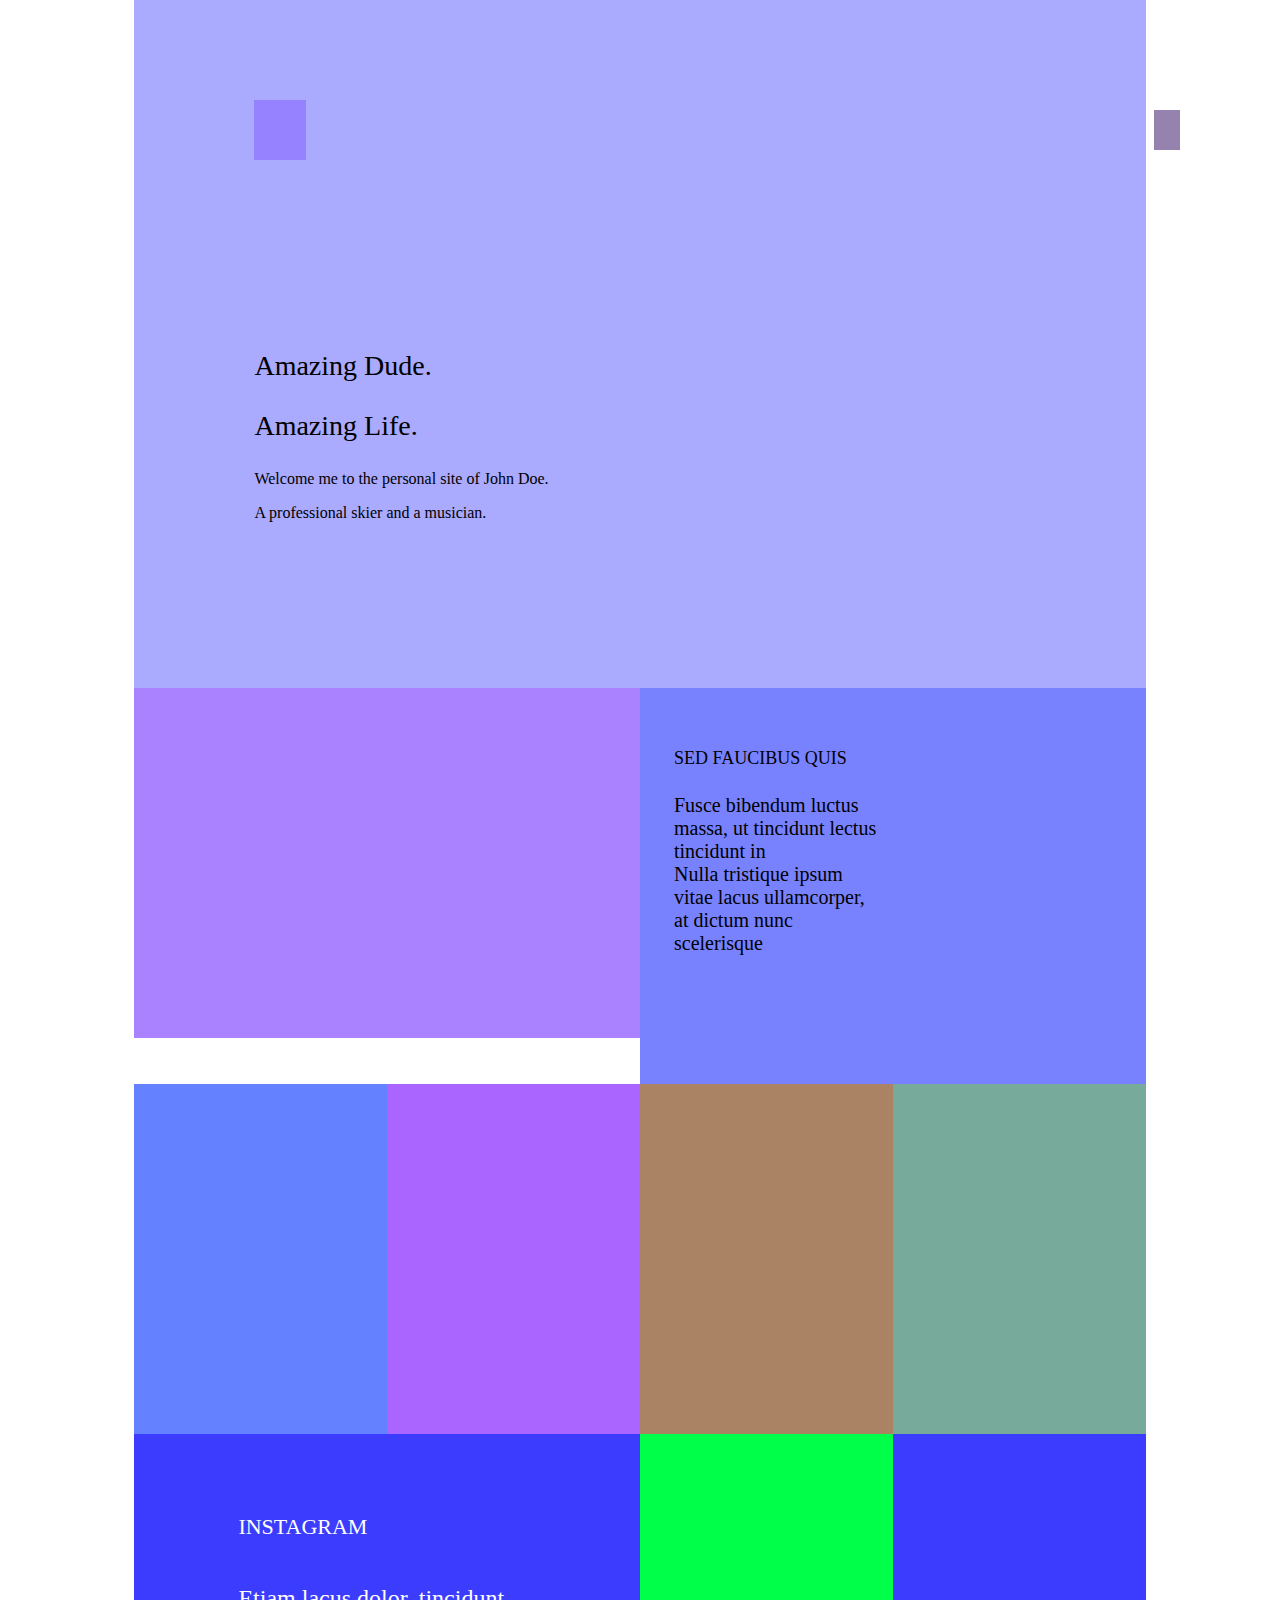
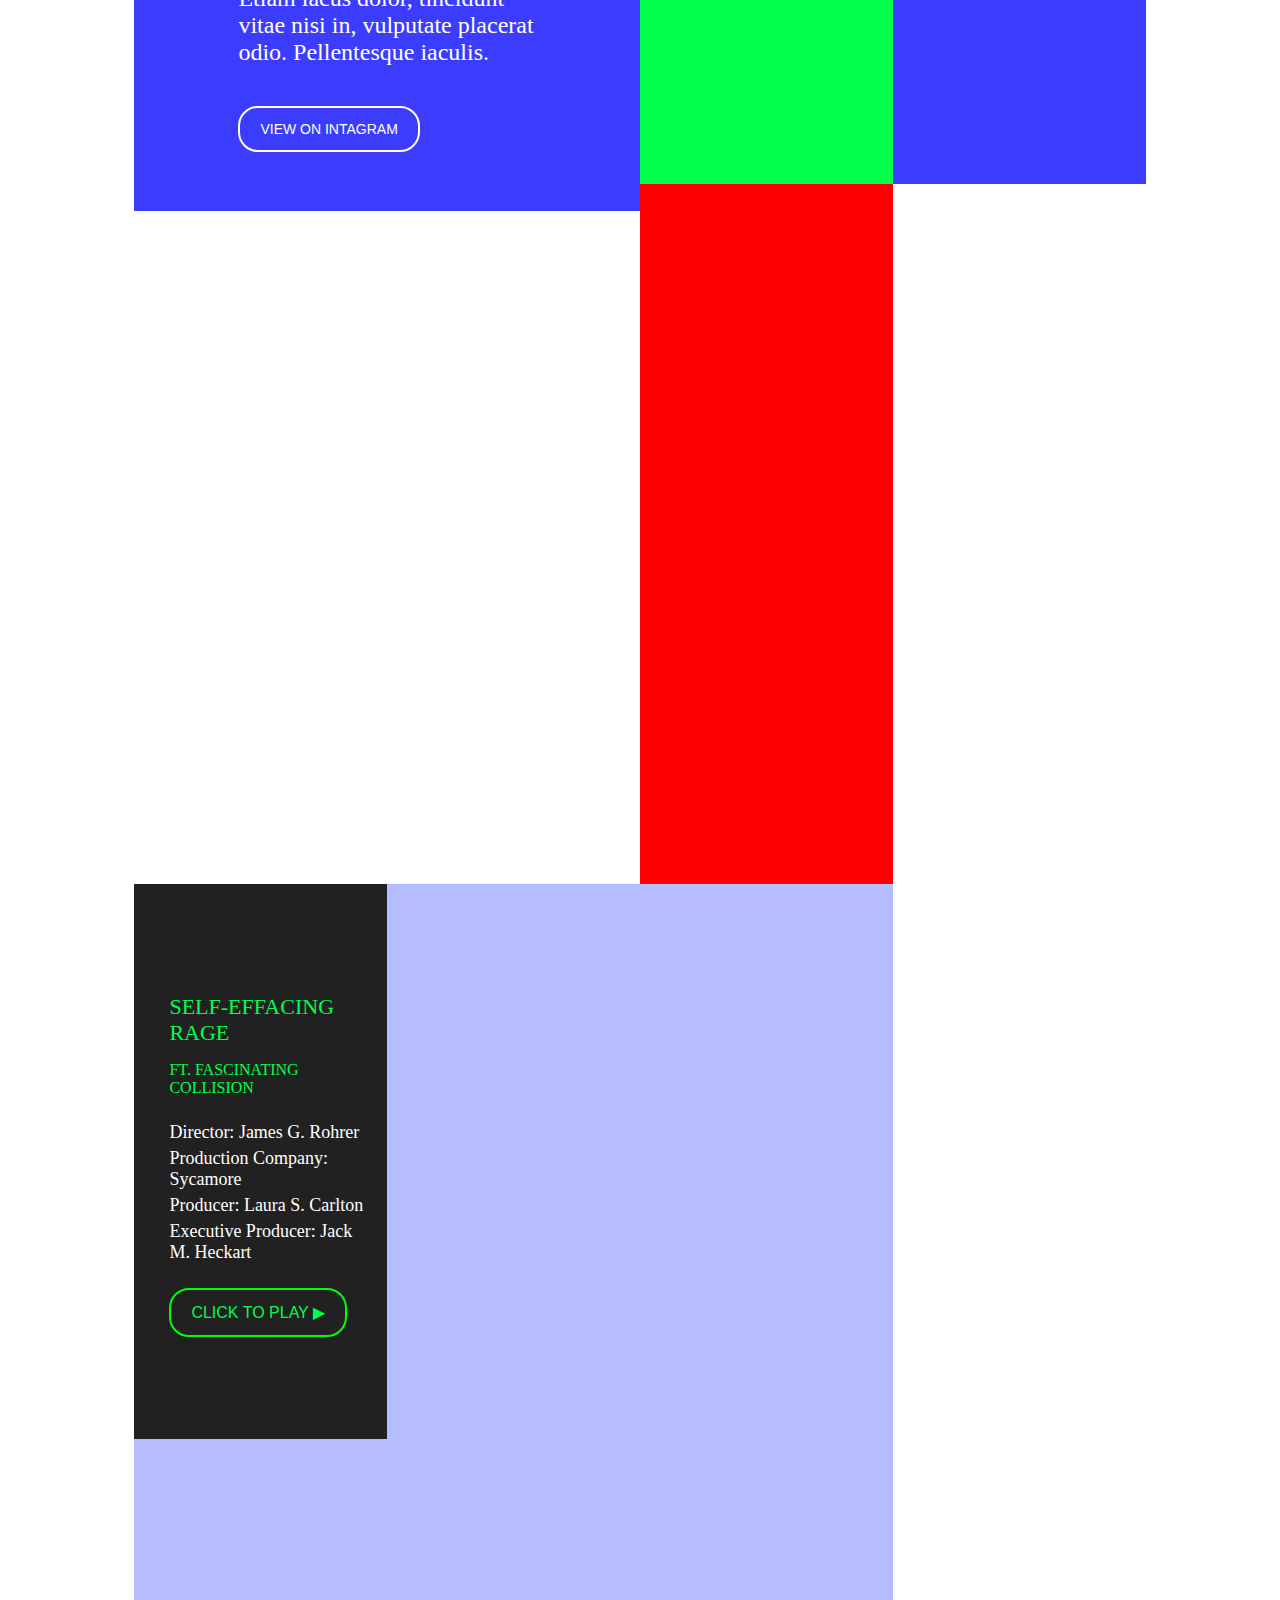
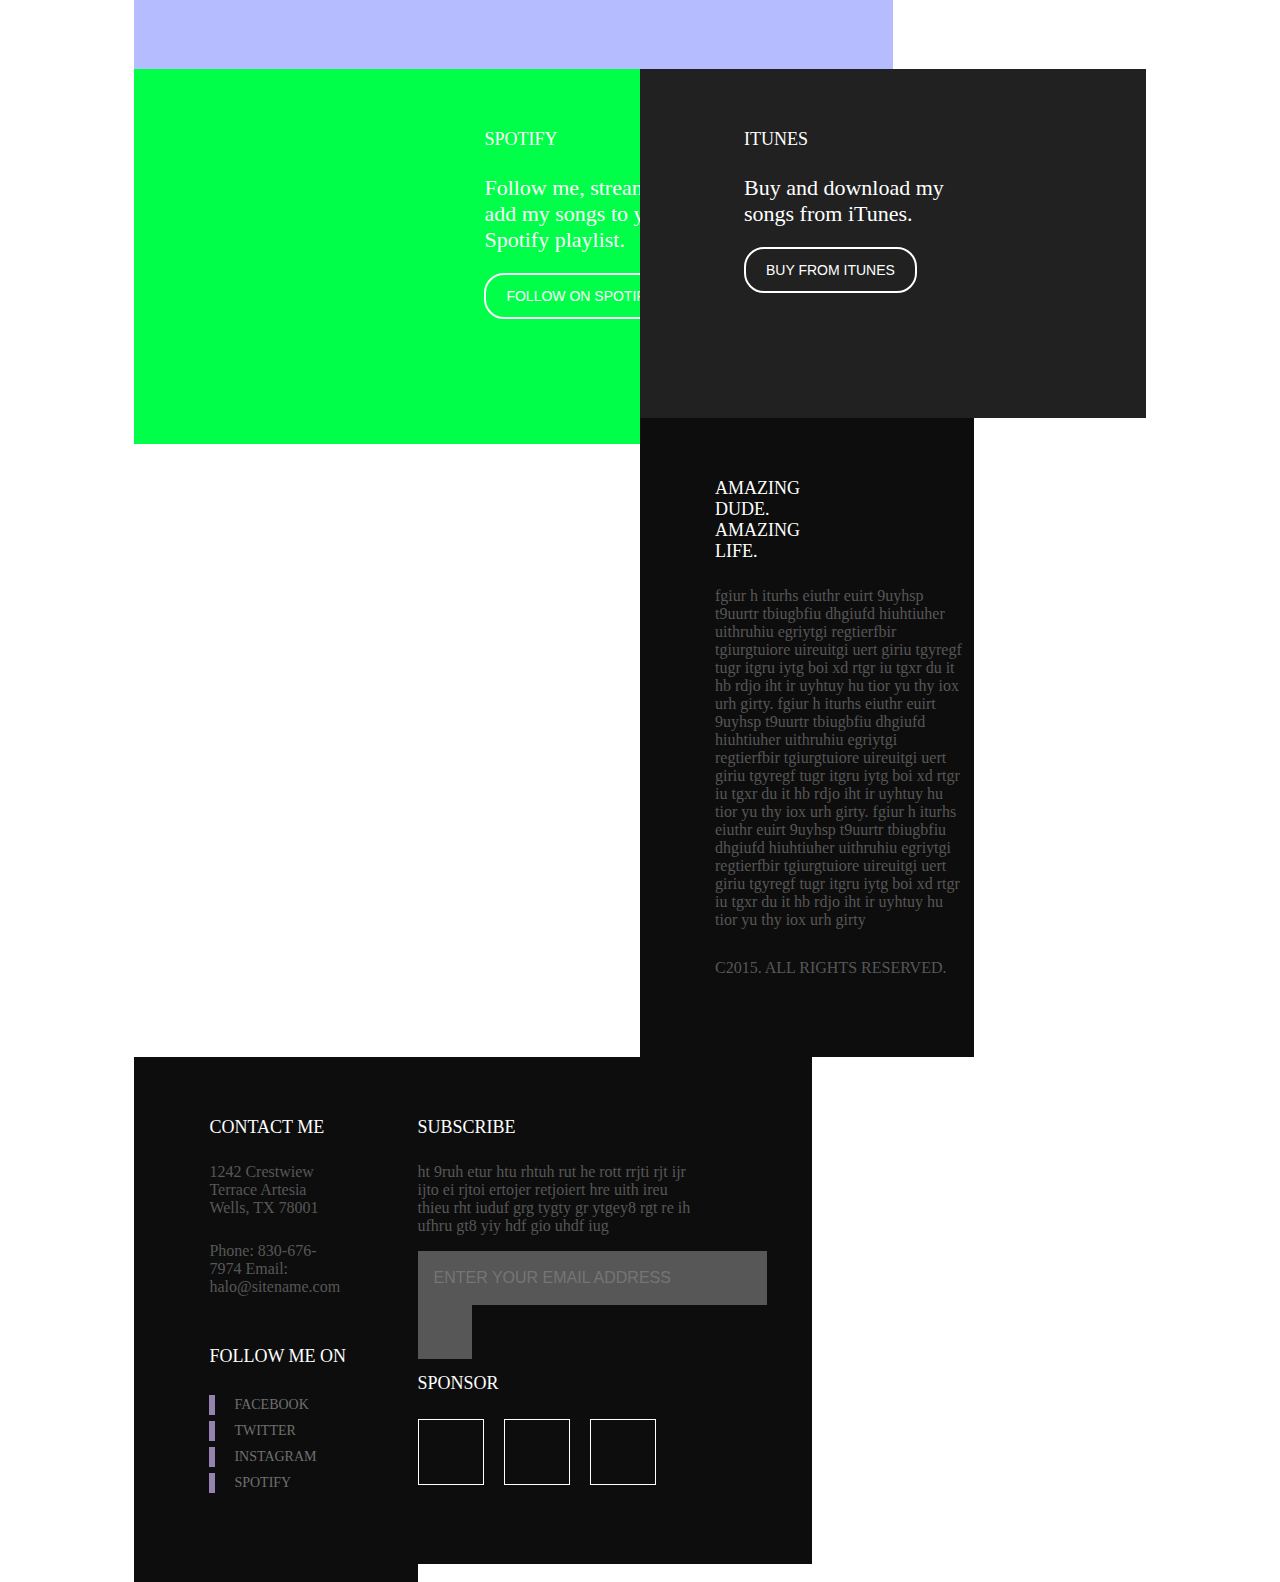
<file: Site_1/index.html>
<!DOCTYPE html>
<html>
<head>
	<meta charset="utf-8">
	<title>Сайт</title>
	<link rel="stylesheet" type="text/css" href="class.css">
</head>
<body>
<header class="header">
	<div class="logo">
	</div>
	<div class="click" onclick="fgdfgdf">
	</div>
	<p class="text1">Amazing Dude.</p>
	<p class="text2">Amazing Life.</p>
	<p class="text3">Welcome me to the personal site of John Doe.</p>
	<p class="text4">A professional skier and a musician.</p>
</header>
<div class="onecontent">
	<div class="content1_1">
	</div>
	<div class="content1_2">
		<div class="one_text">
		<p class="O">SED FAUCIBUS QUIS</p>
		<p class="one_text1_1">Fusce bibendum luctus massa, ut tincidunt lectus tincidunt in</p>
		<p class="one_text1_2">Nulla tristique ipsum vitae lacus ullamcorper, at dictum nunc scelerisque</p>
	    </div>
	</div>
</div>
<div class="twocontent">
	<div class="content2_1">
	</div>
	<div class="content2_2">
	</div>
	<div class="content2_3">
	</div>
	<div class="content2_4">
	</div>
	</div>
<div class="threecontent">
	<div class="content3_1">
		<div class="three_text3_1">
		<p class="T">INSTAGRAM</p>
		<p class="three_text3_2">Etiam lacus dolor, tincidunt vitae nisi in, vulputate placerat odio. Pellentesque iaculis.</p>
		<p><input type="button" name="button" class="button" value="VIEW ON INTAGRAM"></p>
	    </div>
	</div>
	<div class="content3_2">
	</div>
	<div class="content3_3">
	</div>
</div>
<div class="fourcontent">
	<div class="content4_1">
		
	</div>
	<div class="content4_2_1">
<div class="content4_2_2">
<div class="four_text">
		<p class="F1">SELF-EFFACING RAGE</p>
		<p class="F2">FT. FASCINATING COLLISION</p>
		<div class="four_text4_1">
		<p>Director: James G. Rohrer</p>
		<p>Production Company: Sycamore</p>
		<p>Producer: Laura S. Carlton</p>
		<p>Executive Producer: Jack M. Heckart</p>
		</div>
		<p><input type="button" name="button" class="button1" value="CLICK TO PLAY ▶"></p>
</div>
	</div>
</div>
</div>
<div class="fivecontent">
	<div class="content5_1">
		<div class="five_text1">
		<p class="Fi2">SPOTIFY</p>
		<p class="five_text5_1">Follow me, stream and add my songs to your Spotify playlist.</p>
		<p><input type="button" name="button" class="button2" value="FOLLOW ON SPOTIFY"></p>
	    </div>
	</div>
	<div class="content5_2">
		<div class="five_text2">
		<p class="Fi2">ITUNES</p>
		<p class="five_text5_1">Buy and download my songs from iTunes.</p>
		<p><input type="button" name="button" class="button3" value="BUY FROM ITUNES"></p>
	    </div>
	</div>
</div>
<footer class="footercontent">
	<div class="contentf_1">
		<div class="footer_text1">
		<p class="f1">AMAZING DUDE. AMAZING LIFE.</p>
		<p class="footer_text1_1">fgiur h iturhs eiuthr euirt 9uyhsp t9uurtr tbiugbfiu dhgiufd hiuhtiuher uithruhiu egriytgi regtierfbir tgiurgtuiore uireuitgi uert giriu tgyregf tugr itgru iytg boi xd rtgr iu tgxr du it hb rdjo iht ir uyhtuy hu tior yu thy iox urh girty. fgiur h iturhs eiuthr euirt 9uyhsp t9uurtr tbiugbfiu dhgiufd hiuhtiuher uithruhiu egriytgi regtierfbir tgiurgtuiore uireuitgi uert giriu tgyregf tugr itgru iytg boi xd rtgr iu tgxr du it hb rdjo iht ir uyhtuy hu tior yu thy iox urh girty. fgiur h iturhs eiuthr euirt 9uyhsp t9uurtr tbiugbfiu dhgiufd hiuhtiuher uithruhiu egriytgi regtierfbir tgiurgtuiore uireuitgi uert giriu tgyregf tugr itgru iytg boi xd rtgr iu tgxr du it hb rdjo iht ir uyhtuy hu tior yu thy iox urh girty</p>
		<p class="copyright">C2015. ALL RIGHTS RESERVED.</p>
		</div>
	</div>
	<div class="contentf_2">
			<div class="footer_text2_1">
			<p class="f2">CONTACT ME</p>
			<p class="footer_text2_1_1">1242 Crestwiew Terrace Artesia Wells, TX 78001</p>
			<p class="footer_text2_1_2">Phone: 830-676-7974 Email: halo@sitename.com</p>
			</div>
			<div class="footer_text2_2">
			<p class="f3">FOLLOW ME ON</p>
            <div class="icon1"></div>
			<p class="footer_text2_2_1">FACEBOOK</p>
			<div class="icon2"></div>
			<p class="footer_text2_2_2">TWITTER</p>
			<div class="icon3"></div>
			<p class="footer_text2_2_3">INSTAGRAM</p>
			<div class="icon4"></div>
			<p class="footer_text2_2_4">SPOTIFY</p>
			</div>
	</div>
	<div class="contentf_3">
			<div class="footer_text3_1">
			<p class="f4">SUBSCRIBE</p>
            <p class="footer_text3_1_1">ht 9ruh etur htu rhtuh rut he rott rrjti rjt ijr ijto ei rjtoi ertojer retjoiert hre uith ireu thieu rht iuduf grg tygty gr ytgey8 rgt re ih ufhru gt8 yiy hdf gio uhdf iug</p>
            <form>
            	<input type="text" class="textbox" placeholder="ENTER YOUR EMAIL ADDRESS">
            	<div class="enter"></div>
            </form>
			</div>
			<div class="footer_text3_2">
			<p class="f5">SPONSOR</p>
			<div class="logo_icon1"></div>
			<div class="logo_icon2"></div>
			<div class="logo_icon3"></div>
			</div>
	</div>
</footer>
</body>
</html>
</file>
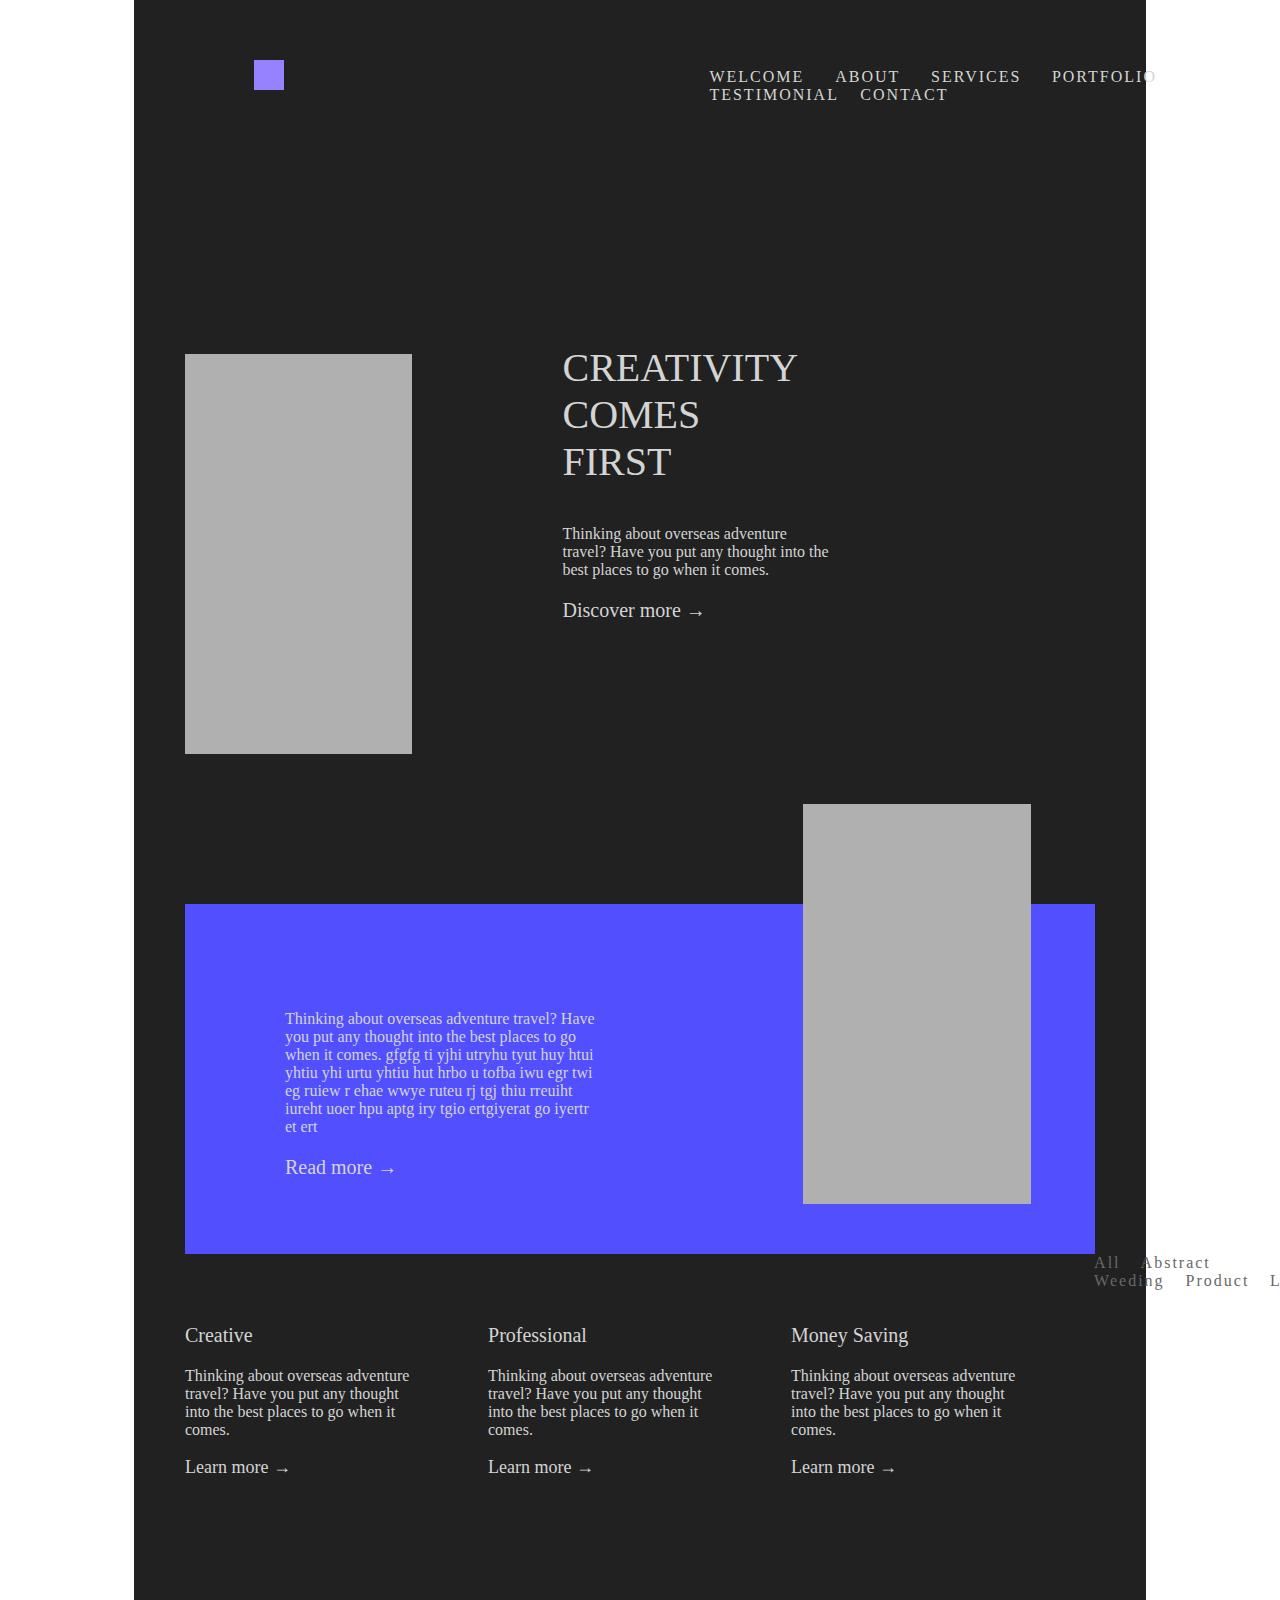
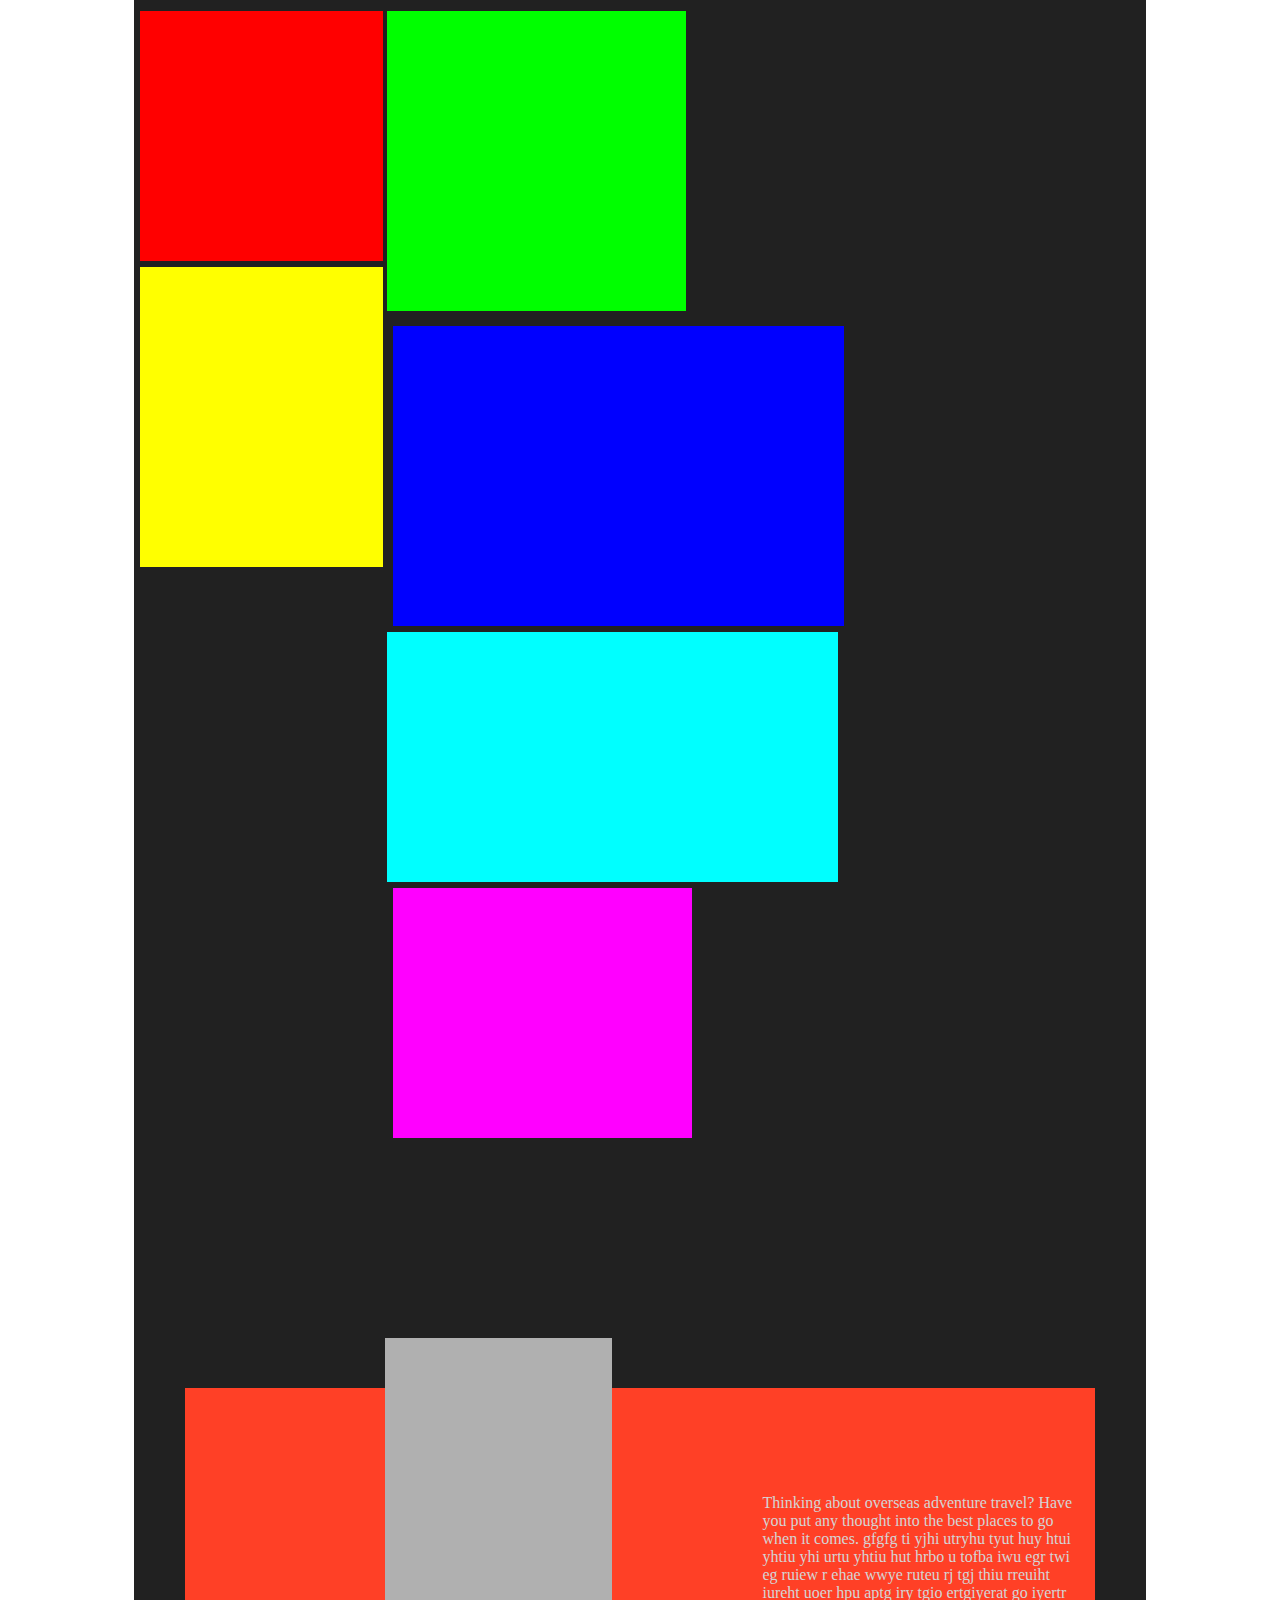
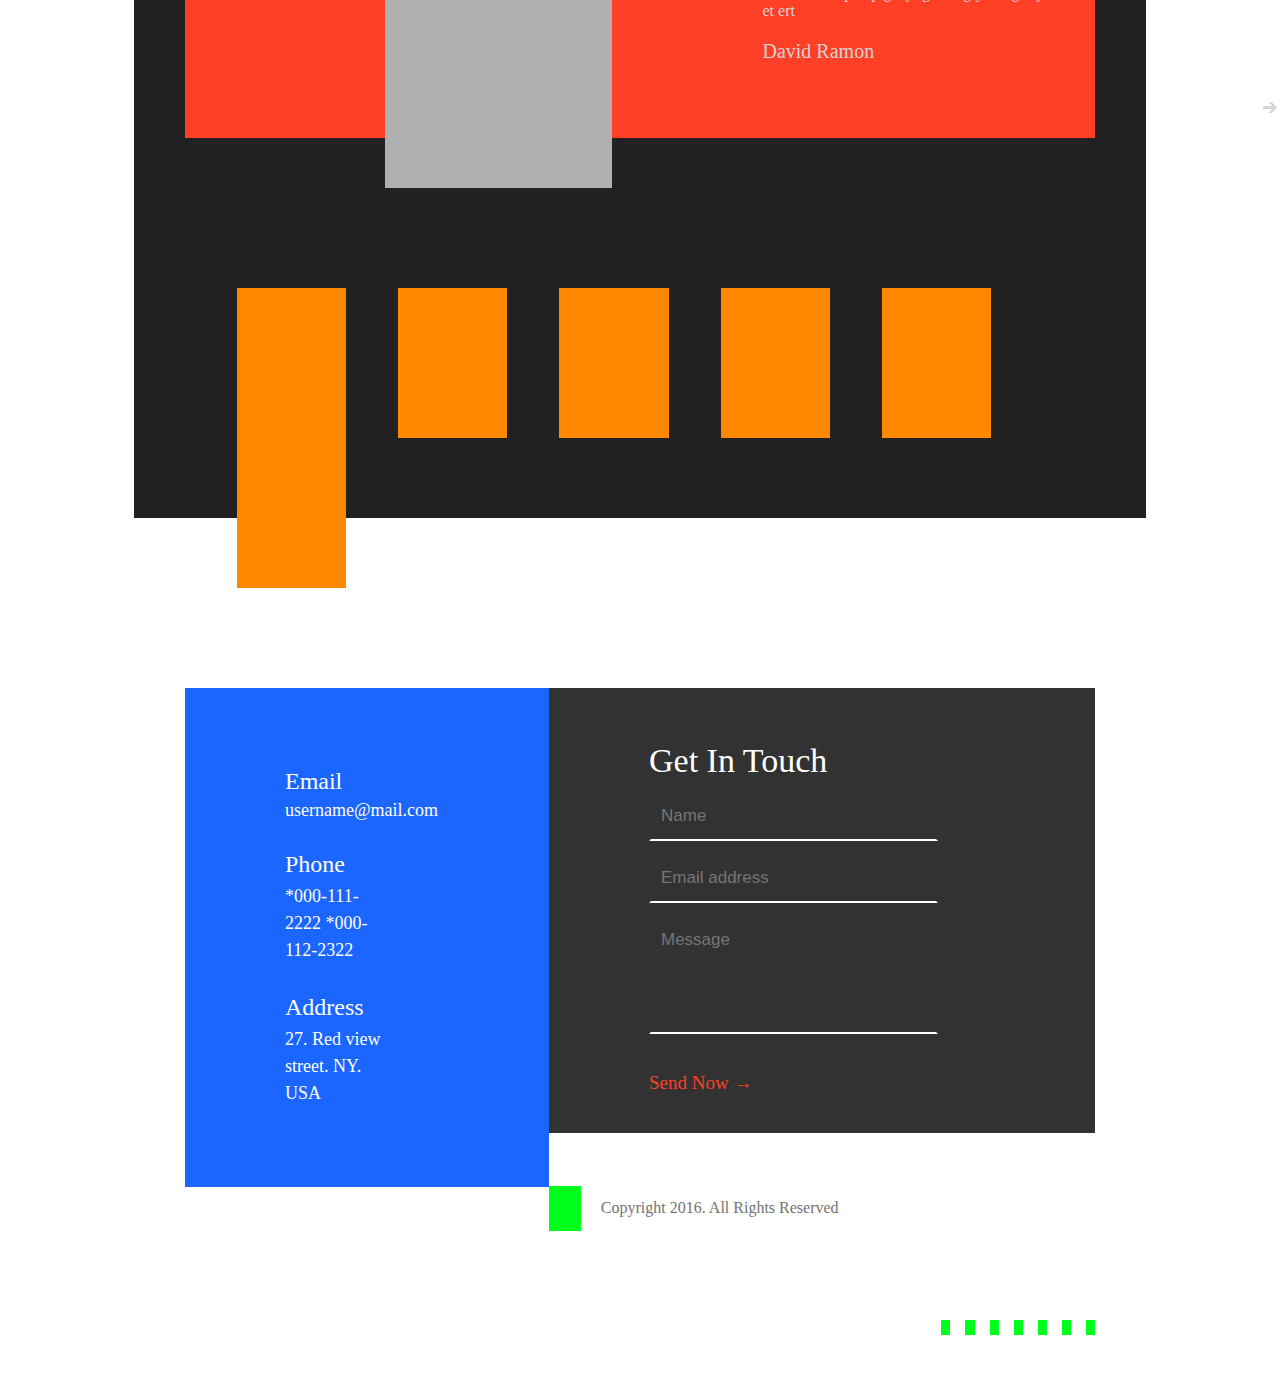
<file: Site_2/index.html>
<!DOCTYPE html>
<html>
<head>
	<meta charset="utf-8">
	<title>Сайт</title>
	<link rel="stylesheet" type="text/css" href="class.css">
</head>
<body>
<div class="container">
	<header>
	<div class="logo">
	</div>
	<div class="menu">
		<ul>
        <li class="menu1">WELCOME</li>
        <li class="menu2">ABOUT</li>
        <li class="menu3">SERVICES</li>
        <li class="menu4">PORTFOLIO</li>
        <li class="menu5">TESTIMONIAL</li>
        <li class="menu6">CONTACT</li>
      </ul>
	</div>
	</header>
	<div class=onecontent>
		<div class="onecontent_1">
		</div>
		<div class="onecontent_2">
          <div class="one_text">
			<p class="O">CREATIVITY COMES FIRST</p>
		    <p class="one_text_1">Thinking about overseas adventure travel? Have you put any thought into the best places to go when it comes.</p>
		    <p class="one_text_2">Discover more →</p>
		   </div>
		</div>
	</div>
	<div class=twocontent>
		<div class="twocontent_1">
			<div class="two_text">
		    <p>Thinking about overseas adventure travel? Have you put any thought into the best places to go when it comes. gfgfg ti yjhi utryhu tyut huy htui yhtiu yhi urtu yhtiu hut hrbo u tofba iwu egr twi eg ruiew r ehae wwye ruteu rj tgj thiu rreuiht iureht uoer hpu aptg iry tgio ertgiyerat go iyertr et ert</p>
		    <p class="two_text_2">Read more →</p>
		    </div>
		    <div class="twocontent1_1">
		    </div>
		</div>
	</div>
	<div class="threecontent">
		<div class="threecontent1">
			<div class="three_text">
			<p class="T">Creative</p>
		    <p class="three_text_1">Thinking about overseas adventure travel? Have you put any thought into the best places to go when it comes.</p>
		    <p class="three_text_2">Learn more →</p>
		   </div>
		</div>
		<div class="threecontent1">
			<div class="three_text">
			<p class="T">Professional</p>
		    <p class="three_text_1">Thinking about overseas adventure travel? Have you put any thought into the best places to go when it comes.</p>
		    <p class="three_text_2">Learn more →</p>
		   </div>
		</div>
		<div class="threecontent1">
			<div class="three_text">
			<p class="T">Money Saving</p>
		    <p class="three_text_1">Thinking about overseas adventure travel? Have you put any thought into the best places to go when it comes.</p>
		    <p class="three_text_2">Learn more →</p>
		   </div>
		</div>
    </div>
    <div class="fourcontent">
     <div class="additional_menu">
		<ul>
        <li class="additional_menu1">All</li>
        <li class="additional_menu2">Abstract</li>
        <li class="additional_menu3">Weeding</li>
        <li class="additional_menu4">Product</li>
        <li class="additional_menu5">Landscape</li>
      </ul>
	 </div>
	</div>
    <div class="fivecontent">
      <div class="img_block1">
       <div class="img1">
       </div>
       <div class="img4">
       </div>
      </div>
      <div class="img_block2">
       <div class="img2">
       </div>
       <div class="img3">
       </div>
       <div class="img5">
       </div>
       <div class="img6">
       </div>
       </div>
      </div>
    <div class=sixcontent>
		<div class="sixcontent_1">
			<div class="sixcontent1_1">
		    </div>
			<div class="six_text">
		    <p>Thinking about overseas adventure travel? Have you put any thought into the best places to go when it comes. gfgfg ti yjhi utryhu tyut huy htui yhtiu yhi urtu yhtiu hut hrbo u tofba iwu egr twi eg ruiew r ehae wwye ruteu rj tgj thiu rreuiht iureht uoer hpu aptg iry tgio ertgiyerat go iyertr et ert</p>
		    <p class="six_text_2">David Ramon</p>
		    <p class="arrow">🡪</p>
		    </div>
		</div>
	</div>
    <div class="sevencontent">
    	<div class="sevencontent_1">
    	<div class="sponsor">
    	</div>
        <div class="sponsor">
        </div>
        <div class="sponsor">
        </div>
        <div class="sponsor">
        </div>
        <div class="sponsor">
        </div>
        <div class="sponsor">
        </div>
        </div>
    </div>
    <div class="eightcontent">
    	<div class="eightcontent_1">
			<div class="eighttext1">
				<p class="E1">Email</p>
            	<p class="eighttext1_1">username@mail.com</p>
			</div>
			<div class="eighttext2">
				<p class="E2">Phone</p>
            	<p class="eighttext2_1">*000-111-2222 *000-112-2322</p>
			</div>
			<div class="eighttext3">
				<p class="E3">Address</p>
            	<p class="eighttext3_1">27. Red view street. NY. USA</p>
			</div>
        </div>
        <div class="eightcontent_2">
        	<div class="eightcontent2_1">
    		<p class="E4">Get In Touch</p>
    			<input type="text" name="t" placeholder="Name" class="text">
    			<input type="email" name="e" placeholder="Email address" class="email">
    			<textarea placeholder="Message" class="textarea"></textarea>
    		 <p class="submit">Send Now →</p>
    		</div>
        </div>
    </div>
    <footer class="footercontent">
    	<div class="left_footer">
    		<div class="copyright_icon">
    		</div>
    		<p class="copyright">Copyright 2016. All Rights Reserved</p>
    	</div>
    	<div class="right_footer">
    		<div class="icon1"></div>
    		<div class="icon2"></div>
    		<div class="icon3"></div>
    		<div class="icon4"></div>
    		<div class="icon5"></div>
    		<div class="icon6"></div>
    		<div class="icon7"></div>
    	</div>
    </footer>
</div>
</body>
</html>
</file>
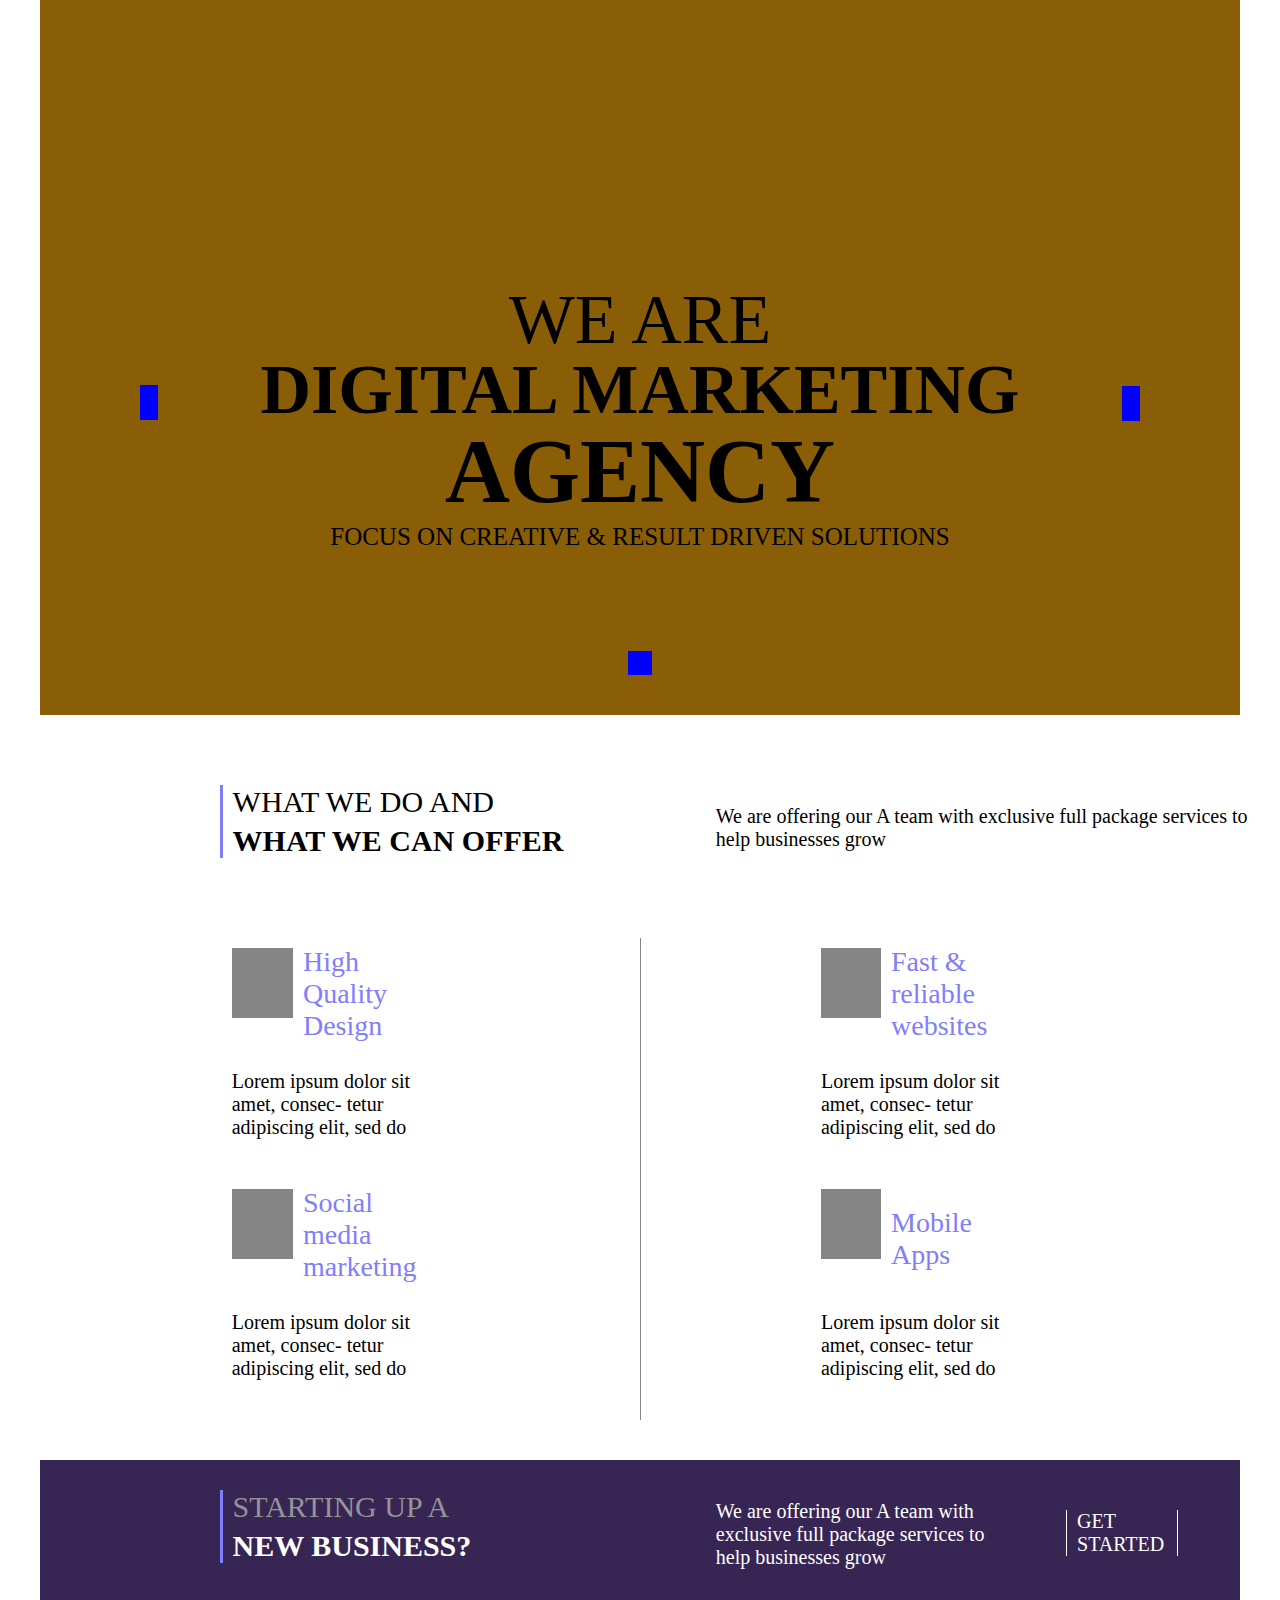
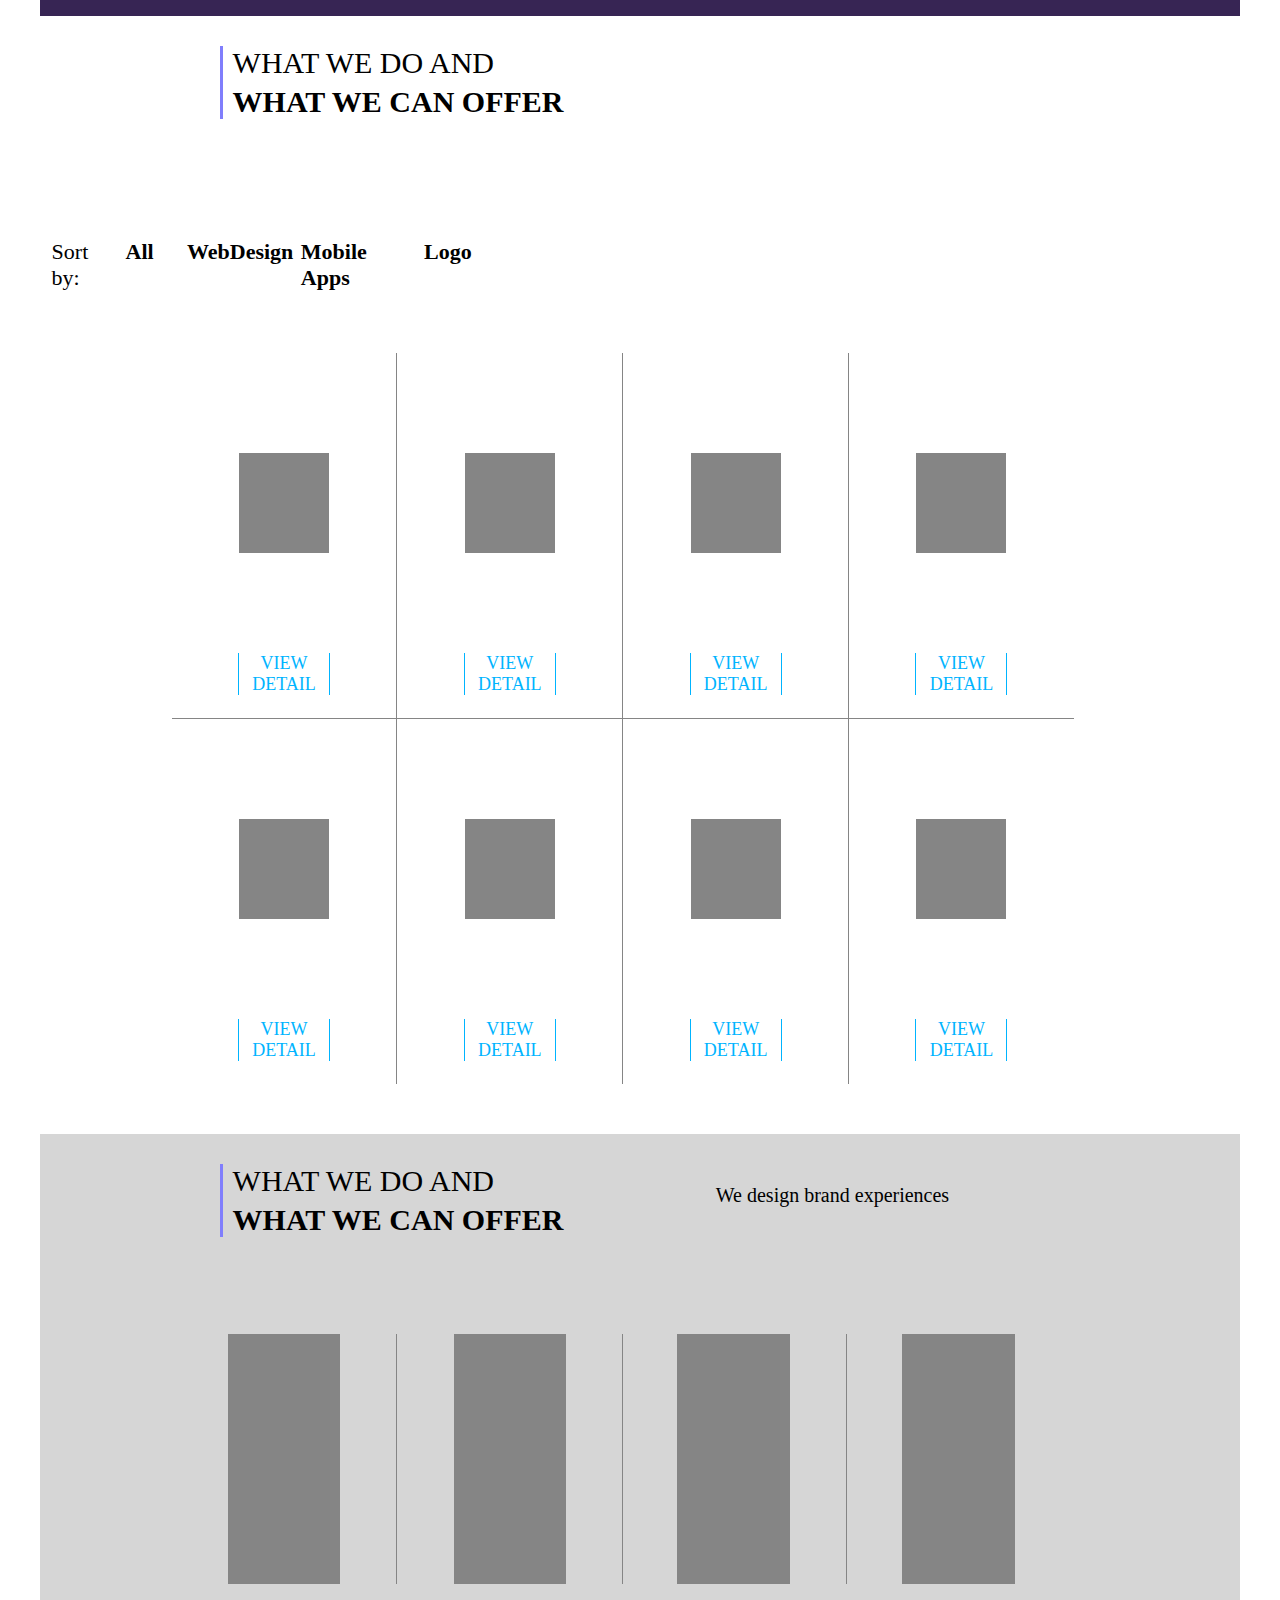
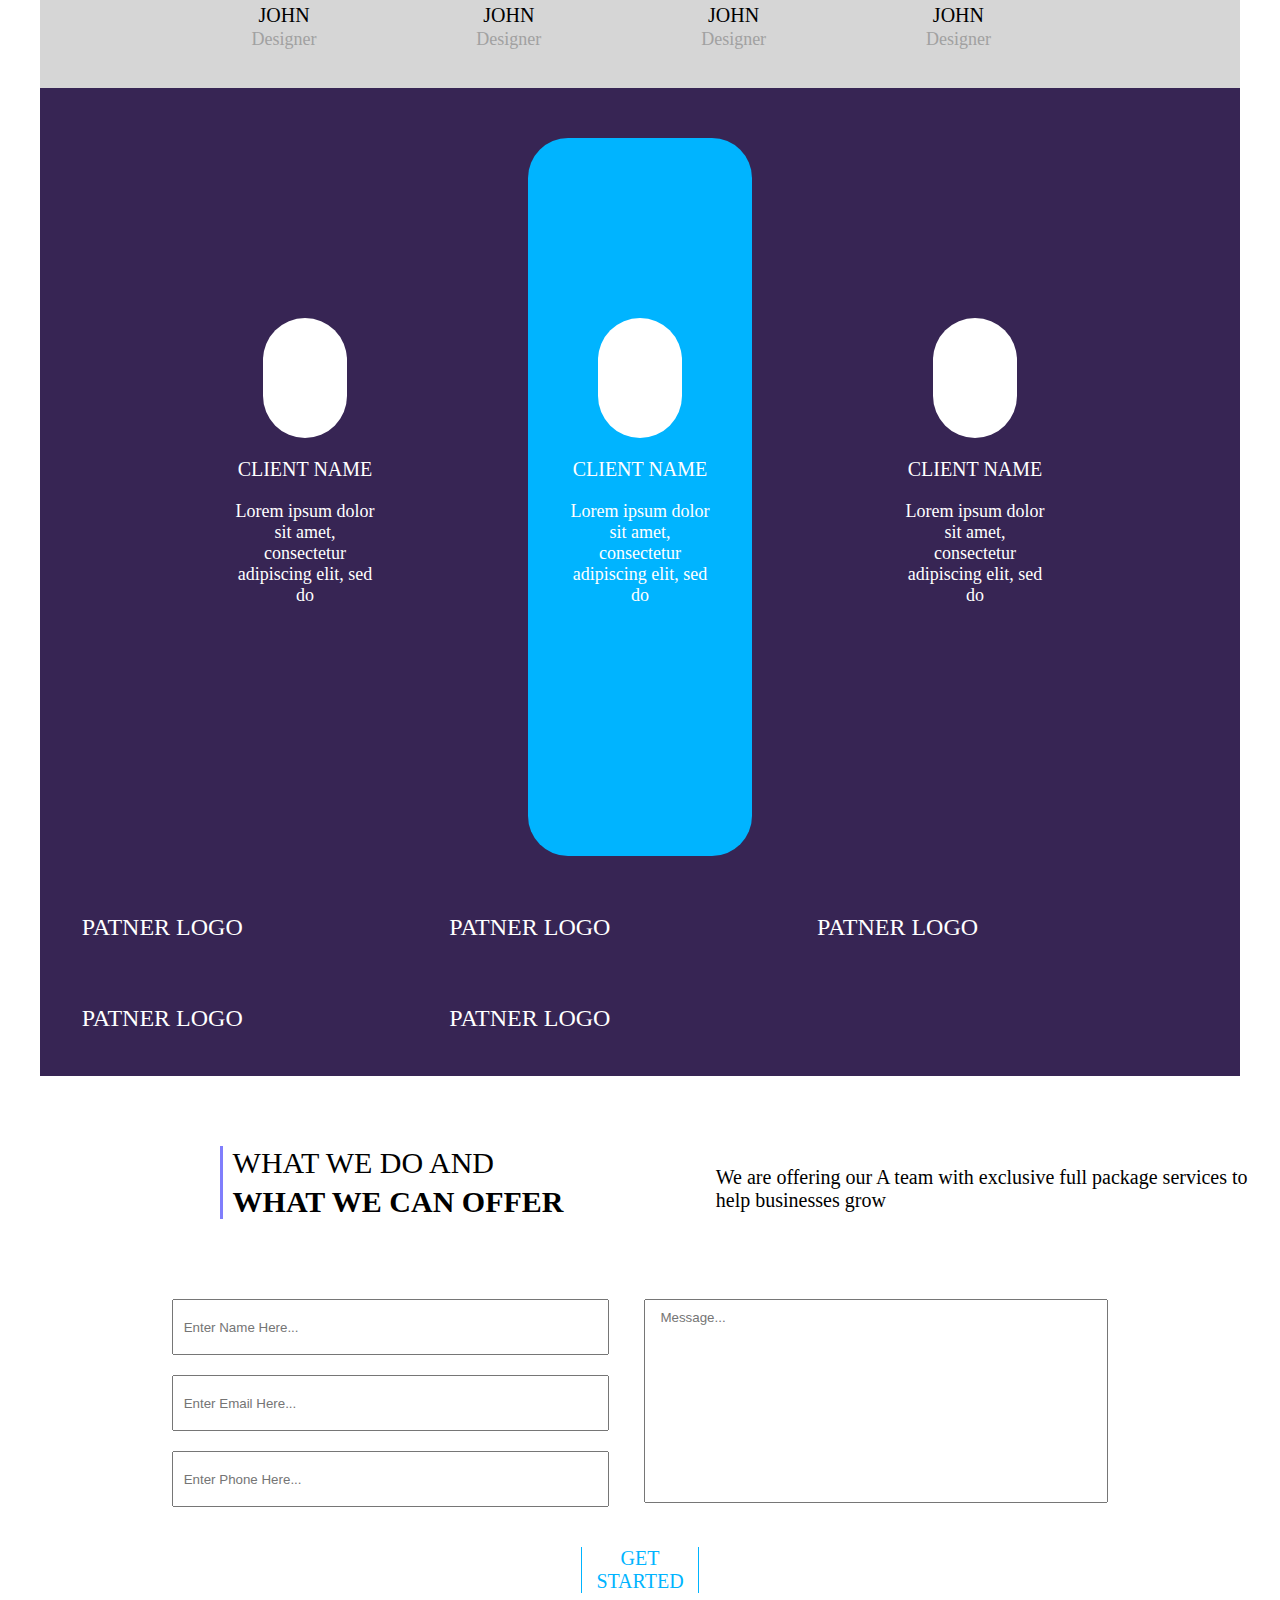
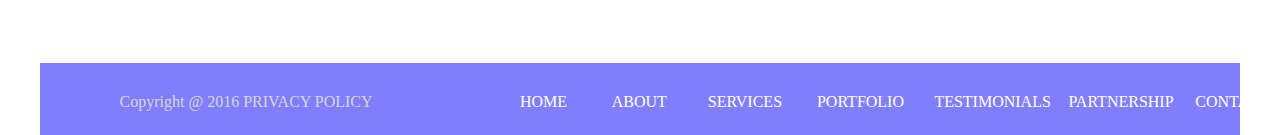
<file: Site_3/index.html>
<!DOCTYPE html>
<html>
<head>
	<meta charset="utf-8">
	<title>Сайт</title>
	<link rel="stylesheet" type="text/css" href="class.css">
</head>
<body>
	<div class="container">
		<header class="header">
			<div class="left"></div>
			<p class="H1">WE ARE</p>
			<p class="H2">DIGITAL MARKETING</p>
			<p class="H3">AGENCY</p>
			<p class="H4">FOCUS ON CREATIVE & RESULT DRIVEN SOLUTIONS</p>
			<div class="right"></div>
			<div class="down"></div>
		</header>
		<div class="onecontent">
			<div class="onecontent_1">
				<div class="line">
				<p class="O1">WHAT WE DO AND</p>
				<p class="O2">WHAT WE CAN OFFER</p>
				</div>
			</div>
			<div class="onecontent_2">
				<p>We are offering our A team with exclusive full package services to help businesses grow</p>
			</div>
		</div>
		<div class="twocontent">
	      <div class="img_block">
	       <div class="twocolumn_1">
	       	<div class="icon_1"></div>
	       	<div class="icon_text_1">
	       		<p>High Quality Design</p>
	       	</div>
	       	<div class="two_text_1">
	       		<p>Lorem ipsum dolor sit amet, consec- tetur adipiscing elit, sed do</p>
	       	</div>
	       </div>
	       <div class="twocolumn_2">
	       	<div class="icon_2"></div>
	       	<div class="icon_text_2">
	       		<p>Fast & reliable websites</p>
	       	</div>
	       	<div class="two_text_2">
	       		<p>Lorem ipsum dolor sit amet, consec- tetur adipiscing elit, sed do</p>
	       	</div>
	       </div>
	       <div class="twocolumn_3">
	       	<div class="icon_3"></div>
	       	<div class="icon_text_3">
	       		<p>Social media marketing</p>
	       	</div>
	       	<div class="two_text_3">
	       		<p>Lorem ipsum dolor sit amet, consec- tetur adipiscing elit, sed do</p>
	       	</div>
	       </div>
	       <div class="twocolumn_4">
	       	<div class="icon_4"></div>
	       	<div class="icon_text_4">
	       		<p>Mobile Apps</p>
	       	</div>
	       	<div class="two_text_4">
	       		<p>Lorem ipsum dolor sit amet, consec- tetur adipiscing elit, sed do</p>
	       	</div>
	       </div>
	      </div>
	     </div>
	     <div class="threecontent">
			<div class="threecontent_1">
				<div class="line">
				<p class="T1">STARTING UP A</p>
				<p class="T2">NEW BUSINESS?</p>
				</div>
			</div>
			<div class="threecontent_2">
				<p>We are offering our A team with exclusive full package services to help businesses grow</p>
			</div>
			<div class="threecontent_3">
				<p>GET STARTED</p>
			</div>
		</div>
		<div class="fourcontent">
			<div class="fourcontent_1">
				<div class="line">
				<p class="O1">WHAT WE DO AND</p>
				<p class="O2">WHAT WE CAN OFFER</p>
				</div>
			</div>
			<div class="fourcontent_2">
				<p>Sort by:</p>
				<ul>
	        		<li class="menu1">All</li>
	        		<li class="menu2">WebDesign</li>
	        		<li class="menu3">Mobile Apps</li>
	        		<li class="menu4">Logo</li>
	      		</ul>
			</div>
		</div>
		<div class="fivecontent">
	      <div class="sponsor_block">
	       <div class="fivecolumn_1">
	       	<div class="iconsponsor_1"></div>
	       	<div class="five_text">
	       		<p>VIEW DETAIL</p>
	       	</div>
	       </div>
	       <div class="fivecolumn_2">
	       	<div class="iconsponsor_2"></div>
	       	<div class="five_text">
	       		<p>VIEW DETAIL</p>
	       	</div>
	       </div>
	       <div class="fivecolumn_3">
	       	<div class="iconsponsor_3"></div>
	       	<div class="five_text">
	       		<p>VIEW DETAIL</p>
	       	</div>
	       </div>
	       <div class="fivecolumn_4">
	       	<div class="iconsponsor_4"></div>
	       	<div class="five_text">
	       		<p>VIEW DETAIL</p>
	       	</div>
	       </div>
	       <div class="fivecolumn_5">
	       	<div class="iconsponsor_5"></div>
	       	<div class="five_text">
	       		<p>VIEW DETAIL</p>
	       	</div>
	       </div>
	       <div class="fivecolumn_6">
	       	<div class="iconsponsor_6"></div>
	       	<div class="five_text">
	       		<p>VIEW DETAIL</p>
	       	</div>
	       </div>
	       <div class="fivecolumn_7">
	       	<div class="iconsponsor_7"></div>
	       	<div class="five_text">
	       		<p>VIEW DETAIL</p>
	       	</div>
	       </div>
	       <div class="fivecolumn_8">
	       	<div class="iconsponsor_8"></div>
	       	<div class="five_text">
	       		<p>VIEW DETAIL</p>
	       	</div>
	       </div>
	      </div>
	     </div>
	    <div class="sixcontent">
	     	<div class="sixcontent_1">
				<div class="sixcontent_1_1">
					<div class="line">
						<p class="O1">WHAT WE DO AND</p>
						<p class="O2">WHAT WE CAN OFFER</p>
					</div>
				</div>
				<div class="sixcontent_2_2">
					<p>We design brand experiences</p>
				</div>
			</div>
	      	<div class="sixcontent_2">
	      		<div class="people_block">
	       			<div class="sixcolumn">
	       				<div class="squareicon_1">
	       					<div class="iconpeople"></div>
	       				</div>
	       				<div class="six_text">
	       					<p>JOHN</p>
	       					<p class="p2">Designer</p>
	       				</div>
	       			</div>
	       			<div class="sixcolumn">
	       				<div class="squareicon_2">
	       					<div class="iconpeople"></div>
	       				</div>
	       				<div class="six_text">
	       					<p>JOHN</p>
	       					<p class="p2">Designer</p>
	       			</div>
	       			</div>
	       			<div class="sixcolumn">
	       				<div class="squareicon_3">
	       					<div class="iconpeople"></div>
	       				</div>
	       				<div class="six_text">
	       					<p>JOHN</p>
	       					<p class="p2">Designer</p>
	       				</div>
	       			</div>
	       			<div class="sixcolumn">
	       				<div class="squareicon_4">
	       					<div class="iconpeople"></div>
	       				</div>
	       				<div class="six_text">
	       					<p>JOHN</p>
	       					<p class="p2">Designer</p>
	       				</div>
	       			</div>
				</div>
			</div>
		</div>
		<div class="sevencontent">
			<div class="sevencontent_0">
				<div class="sevencontent_1">
					<div class="client_icon"></div>
					<p class="S1">CLIENT NAME</p>
					<p class="P1">Lorem ipsum dolor sit amet, consectetur adipiscing elit, sed do</p>
				</div>
				<div class="sevencontent_2">
					<div class="client_icon_1"></div>
					<p class="S2">CLIENT NAME</p>
					<p class="P2">Lorem ipsum dolor sit amet, consectetur adipiscing elit, sed do</p>
				</div>
				<div class="sevencontent_3">
					<div class="client_icon"></div>
					<p class="S3">CLIENT NAME</p>
					<p class="P3">Lorem ipsum dolor sit amet, consectetur adipiscing elit, sed do</p>
				</div>
				<div class="sevencontent_4">
						<p class="patner1">PATNER LOGO</p>
						<p class="patner2">PATNER LOGO</p>
						<p class="patner3">PATNER LOGO</p>
						<p class="patner4">PATNER LOGO</p>
						<p class="patner5">PATNER LOGO</p>
				</div>
			</div>
		</div>
		<div class="eightcontent">
			<div class="eightcontent_1">
				<div class="line">
				<p class="O1">WHAT WE DO AND</p>
				<p class="O2">WHAT WE CAN OFFER</p>
				</div>
			</div>
			<div class="eightcontent_2">
				<p>We are offering our A team with exclusive full package services to help businesses grow</p>
			</div>
		</div>
		<div class="ninecontent">
			<div class="ninecontent_1">
				<div class="ninecontent_1_1">
					<input type="text" placeholder="Enter Name Here..." class="input">
					<input type="email" placeholder="Enter Email Here..." class="input">
					<input type="tel" placeholder="Enter Phone Here..." class="input">
				</div>
				<div class="ninecontent_1_2">
					<textarea class="textarea" placeholder="Message..."></textarea>
				</div>
			</div>
			<div class="ninecontent_2">
				<p>GET STARTED</p>
			</div>
		</div>
		<footer class="footercontent">
			<div class="left_footer">
				<p>Copyright @ 2016 PRIVACY POLICY</p>
			</div>
			<div class="right_footer">
					<ul>
        				<li class="menuf_1">HOME</li>
        				<li class="menuf_2">ABOUT</li>
				        <li class="menuf_3">SERVICES</li>
				        <li class="menuf_4">PORTFOLIO</li>
				        <li class="menuf_5">TESTIMONIALS</li>
				        <li class="menuf_6">PARTNERSHIP</li>
				        <li class="menuf_7">CONTACT</li>
      				</ul>
			</div>
		</footer>
	</div>
</body>
</html>
</file>
<file: Site_1/class.css>
.header {
	background-color: rgb(170,170,255);
	padding-bottom: 150px;
	width: 80%;
	margin-left: auto;
	margin-right: auto;
	margin-top: -28px;
}
.logo {
	background-color: rgb(150,130,255);
	width: 4%;
	padding-bottom: 60px;
	margin-left: 120px;
	margin-bottom: 50px;
	position: absolute;
	top: 100px;
}
.click {
	background-color: rgb(150,130,175);
	width: 2%;
	cursor: pointer;
	padding-bottom: 40px;
	margin-left: 1020px;
	margin-bottom: 20px;
	position: absolute;
	top: 110px;
}
.text1{
    padding: 350px 0px 0px 120px;
    font-size: 28px;
}
.text2{
    padding: 0px 0px 0px 120px;
    font-size: 28px;
}
.text3{
    padding: 0px 0px 0px 120px;
}
.text4{
    padding: 0px 0px 0px 120px;
}
.onecontent{
	width: 80%;
	margin-left: auto;
	margin-right: auto;
}
.content1_1 {
	width: 50%;
	padding-bottom: 350px;
	background-color: rgb(170,130,255);
	float: left;
}
.content1_2 {
	width: 50%;
	padding-bottom: 109px;
	background-color: rgb(120,130,255);
	float: left;
}
.one_text p{
	width: 40%;
	padding-left: 34px;
	padding-top: 20px;
	margin-top: 40px;
}
.O {
	margin-bottom: -35px;
	font-size: 18px;
}
.one_text1_1 {
	margin-bottom: -60px;
	font-size: 20px;
}
.one_text1_2 {
	font-size: 20px;
}
.twocontent{
	width: 80%;
	margin-left: auto;
	margin-right: auto;
}
.content2_1 {
	width: 25%;
	padding-bottom: 350px;
	background-color: rgb(100,130,255);
	float: left;
}
.content2_2 {
	width: 25%;
	padding-bottom: 350px;
	background-color: rgb(170,100,255);
	float: left;
}
.content2_3 {
	width: 25%;
	padding-bottom: 350px;
	background-color: rgb(170,130,100);
	float: left;
}
.content2_4 {
	width: 25%;
	padding-bottom: 350px;
	background-color: rgb(120,170,155);
	float: left;
}
.threecontent{
	width: 80%;
	margin-left: auto;
	margin-right: auto;
}
.content3_1 {
	width: 50%;
	padding-bottom: 43px;
	background-color: rgb(60,60,255);
	float: left;
}
.three_text3_1 p{
	width: 60%;
	padding-left: 104px;
	padding-top: 20px;
	margin-top: 60px;
	color: rgb(255, 255, 255);
}
.T {
	margin-bottom: -35px;
	font-size: 22px;
}
.three_text3_2 {
	margin-bottom: -60px;
	font-size: 24px;
}
.button {
	border: 2px solid rgb(255, 255, 255);
    background: rgb(60,60,255);
    font-size: 14px;
    padding: 13px 20px;
    border-radius: 20px;
    margin-top: 20px;
    color: rgb(255, 255, 255);
    cursor: pointer;
}
.content3_2 {
	width: 25%;
	padding-bottom: 350px;
	background-color: rgb(0, 255, 72);
	float: left;
}
.content3_3 {
	width: 25%;
	padding-bottom: 350px;
	background-color: rgb(60,60,255);
	float: left;
}
.fourcontent{
	width: 80%;
	margin-left: auto;
	margin-right: auto;
}
.content4_1 {
	width: 25%;
	padding-bottom: 700px;
	background-color: rgb(255, 0, 0);
	float: left;
}
.content4_2_1 {
	width: 75%;
	padding-bottom: 230px;
	background-color: rgb(181, 188, 255);
	float: left;
}
.content4_2_2 {
	width: 33.3%;
	padding-bottom: 86px;
	background-color: rgb(33, 33, 33);
	float: left;
}
.four_text p{
	width: 80%;
	padding-left: 35px;
	padding-top: 20px;
	margin-top: 40px;
}
.four_text {
	padding-top: 50px;
}
.F1 {
	margin-bottom: -45px;
	font-size: 22px;
	color: rgb(0, 255, 72);
}
.F2 {
	margin-bottom: -35px;
	font-size: 16px;
	color: rgb(0, 255, 72);
}
.four_text4_1 p {
    color: rgb(255, 255, 255);
    margin-bottom: -55px;
	font-size: 18px;
}
.button1 {
	border: 2px solid rgb(0, 255, 0);
    background: rgb(33, 33, 33);
    font-size: 16px;
    padding: 13px 20px;
    border-radius: 20px;
    margin-top: 20px;
    color: rgb(0, 255, 72);
    cursor: pointer;
}
.fivecontent{
	width: 80%;
	margin-left: auto;
	margin-right: auto;
}
.content5_1 {
	width: 50%;
	padding-bottom: 109px;
	background-color: rgb(0, 255, 72);
	float: left;
}
.content5_2 {
	width: 50%;
	padding-bottom: 109px;
	background: rgb(33, 33, 33);
	float: left;
}
.five_text1 p{
	width: 40%;
	padding-left: 350px;
	padding-top: 20px;
	margin-top: 40px;
	color: rgb(255, 255, 255);
}
.five_text2 p{
	width: 40%;
	padding-left: 104px;
	padding-top: 20px;
	margin-top: 40px;
	color: rgb(255, 255, 255);
}
.Fi2 {
	margin-bottom: -35px;
	font-size: 18px;
}
.five_text5_1 {
	margin-bottom: -60px;
	font-size: 22px;
}
.button2 {
	border: 2px solid rgb(255, 255, 255);
    background: rgb(0, 255, 72);
    font-size: 14px;
    padding: 13px 20px;
    border-radius: 20px;
    margin-top: 20px;
    color: rgb(255, 255, 255);
    cursor: pointer;
}
.button3 {
	border: 2px solid rgb(255, 255, 255);
    background: rgb(33, 33, 33);
    font-size: 14px;
    padding: 13px 20px;
    border-radius: 20px;
    margin-top: 20px;
    color: rgb(255, 255, 255);
    cursor: pointer;
}
.footercontent {
	width: 80%;
	margin-left: auto;
	margin-right: auto;
}
.contentf_1 {
    width: 33%;
	padding-bottom: 140px;
	background-color: rgb(13, 13, 13);
	float: left;
}
.footer_text1 p{
	padding-left: 75px;
	padding-top: 20px;
	margin-top: 40px;
}
.f1 {
	width: 35%;
	margin-bottom: -35px;
	font-size: 18px;
	color: rgb(255, 255, 255)
}
.footer_text1_1 {
	width: 75%;
	margin-bottom: -30px;
	font-size: 16px;
	color: rgb(87, 87, 87)
}
.copyright {
	width: 75%;
	margin-bottom: -60px;
	font-size: 16px;
	color: rgb(87, 87, 87)
}
.contentf_2 {
	width: 28%;
	padding-bottom: 161px;
	background-color: rgb(13, 13, 13);
	float: left;
}
.footer_text2_1 p{
	padding-left: 75px;
	padding-top: 20px;
	margin-top: 40px;
}
.f2 {
	width: 50%;
	margin-bottom: -35px;
	font-size: 18px;
	color: rgb(255, 255, 255)
}
.footer_text2_1_1 {
	width: 48%;
    margin-bottom: -35px;
    color: rgb(87, 87, 87)
}
.footer_text2_1_2 {
	width: 44%;
	color: rgb(87, 87, 87)
}
.footer_text2_2 p{
	width: 50%;
}
.f3 {
	padding-top: 10px;
	margin-top: 40px;
	padding-left: 75px;
	margin-bottom: -50px;
	font-size: 18px;
	color: rgb(255, 255, 255);
}
.icon1 {
    background-color: rgb(150,130,175);
	width: 2%;
	padding-bottom: 20px;
	margin-left: 75px;
	margin-top: 78px;
}
.footer_text2_2_1 {
	padding-top: 20px;
	margin-top: -38px;
	margin-bottom: -70px;
    font-size: 14px;
    padding-left: 100px;
    color: rgb(112, 112, 112);
}
.icon2 {
    background-color: rgb(150,130,175);
	width: 2%;
	padding-bottom: 20px;
	margin-left: 75px;
	margin-top: 78px;
}
.footer_text2_2_2 {
	padding-top: 20px;
	margin-top: -38px;
	margin-bottom: -70px;
	font-size: 14px;
	padding-left: 100px;
	color: rgb(112, 112, 112);
}
.icon3 {
    background-color: rgb(150,130,175);
	width: 2%;
	padding-bottom: 20px;
	margin-left: 75px;
	margin-top: 78px;
}
.footer_text2_2_3 {
	padding-top: 20px;
	margin-top: -38px;
	margin-bottom: -70px;
	font-size: 14px;
	padding-left: 100px;
	color: rgb(112, 112, 112);
}
.icon4 {
    background-color: rgb(150,130,175);
	width: 2%;
	padding-bottom: 20px;
	margin-left: 75px;
	margin-top: 78px;
}
.footer_text2_2_4 {
	padding-top: 20px;
	margin-top: -38px;
	margin-bottom: -70px;
	font-size: 14px;
	padding-left: 100px;
	color: rgb(112, 112, 112);
}
.contentf_3 {
	width: 39%;
	padding-bottom: 79px;
	background-color: rgb(13, 13, 13);
	float: left;
}
.footer_text3_1 p{
	width: 70%;
	padding-top: 20px;
	margin-top: 40px;
}
.f4 {
	margin-bottom: -35px;
	font-size: 18px;
	color: rgb(255, 255, 255);
}
.footer_text3_1_1 {
    color: rgb(87, 87, 87);
}
.textbox {
	padding-left: 15px;
    width: 330px;
    height: 50px;
    font-size: 16px;
    float: left;
    color: rgb(112, 112, 112);
    background-color: rgb(87, 87, 87);
    border: 1px solid rgb(87, 87, 87);
}
.enter {
    background-color: rgb(87, 87, 87);
	width: 54px;
	padding-bottom: 54px;
	float: left;
	cursor: pointer;
}
.footer_text3_2 p{
	width: 70%;
	padding-top: 120px;
	color: rgb(255, 255, 255);
}
.f5 {
	margin-bottom: -20px;
	font-size: 18px;
}
.logo_icon1 {
    border: 1px solid rgb(255, 255, 255);
    background-color: rgb(13, 13, 13);
    margin-top: 45px;
	width: 64px;
	padding-bottom: 64px;
	float: left;
}
.logo_icon2 {
	border: 1px solid rgb(255, 255, 255);
	background-color: rgb(13, 13, 13);
    margin-top: 45px;
    margin-left: 20px;
	width: 64px;
	padding-bottom: 64px;
	float: left;
}
.logo_icon3 {
	border: 1px solid rgb(255, 255, 255);
	background-color: rgb(13, 13, 13);
    margin-top: 45px;
    margin-left: 20px;
	width: 64px;
	padding-bottom: 64px;
	float: left;
}
</file>
<file: Site_2/class.css>
.container {
	padding-bottom: 3650px;
	width: 80%;
	margin-left: auto;
	margin-right: auto;
	background-color: rgb(33, 33, 33);
	margin-top: -28px;
	margin-bottom: -14px;
}
.logo {
	background-color: rgb(150,130,255);
	width: 30px;
	padding-bottom: 30px;
	margin-left: 120px;
	position: absolute;
	top: 60px;
}
.menu {
	margin-left: 150px;
	padding-top: 72px;
}
.menu ul {
	width: 60%;
	padding-left: 425px;
}
.menu ul li {
	list-style: none;
	float: left;
	color: rgb(212, 214, 212);
	letter-spacing: 2px;
	width: 5%;
	transition:1.5s;
}
.menu1 {
    padding-right: 100px;
}
.menu2 {
	padding-right: 70px;
}
.menu3 {
	padding-right: 95px;
}
.menu4 {
	padding-right: 105px;
}
.menu5 {
	padding-right: 125px;
}
.menu ul li:hover {
	cursor: pointer;
}
.menu ul li:active {
	color: rgb(255, 0, 0);
	transition:0s;
}
.onecontent {
	width: 90%;
	margin-left: auto;
	margin-right: auto;
}
.onecontent_1 {
	margin-top: 250px;
	width: 25%;
	padding-bottom: 400px;
	background-color: rgb(176, 176, 176);
	float: left;
}
.onecontent_2 {
	margin-top: 200px;
	width: 75%;
	padding-bottom: 100px;
	float: left;
}
.one_text {
	padding-left: 150px;
	color: rgb(212, 212, 212);
}
.O {
	font-size: 40px;
    width: 40%;
}
.one_text_1 {
    width: 50%;
}
.one_text_2 {
    width: 40%;
    font-size: 20px;
}
.one_text_2:hover {
    cursor: pointer;
}
.twocontent {
	width: 90%;
	margin-left: auto;
	margin-right: auto;
}
.twocontent_1 {
	margin-top: 150px;
	width: 100%;
	padding-bottom: 50px;
	background-color: rgb(82, 79, 255);
	float: left;
}
.two_text {
	width: 35%;
	padding-left: 100px;
	padding-top: 90px;
	color: rgb(212, 212, 212);
	float: left;
}
.two_text_2 {
    font-size: 20px;
}
.two_text_2:hover {
    cursor: pointer;
}
.twocontent1_1 {
	width: 25%;
	margin-top: -100px;
	margin-left: 200px;
	padding-bottom: 400px;
	float: left;
	background-color: rgb(176, 176, 176);
}
.threecontent {
	width: 90%;
	margin-left: auto;
	margin-right: auto;
}
.threecontent1 {
	width: 33.3%;
	margin-top: 50px;
	float: left;
	margin-bottom: 100px;
}
.three_text {
	color: rgb(212, 212, 212);
}
.T {
	font-size: 20px;
    width: 40%;
}
.three_text_1 {
    width: 80%;
}
.three_text_2 {
    width: 40%;
    font-size: 18px;
}
.three_text_2:hover {
    cursor: pointer;
}
.fourcontent {
	width: 100%;
	margin-left: auto;
	margin-right: auto;
}
.additional_menu {
	margin-left: 500px;
	margin-bottom: 3px;
}
.additional_menu ul {
	width: 45%;
	padding-left: 425px;
}
.additional_menu ul li {
	list-style: none;
	float: left;
	color: rgb(104, 104, 104);
	letter-spacing: 2px;
	width: 5%;
	transition:1.5s;
}
.additional_menu1 {
    padding-right: 35px;
}
.additional_menu2 {
	padding-right: 80px;
}
.additional_menu3 {
	padding-right: 80px;
}
.additional_menu4 {
	padding-right: 73px;
}
.additional_menu ul li:hover {
	cursor: pointer;
}
.additional_menu ul li:active {
	color: rgb(255, 255, 255);
	transition:0s;
}
.fivecontent {
	width: 100%;
}
.img_block1 {
	width: 25%;
	float: left;
}
.img1 {
	width: 96%;
	padding-bottom: 250px;
	margin: 15px 6px 0px 6px;
	background-color: rgb(255, 0, 0);
	float: left;
}
.img4 {
	width: 96%;
	padding-bottom: 300px;
	margin: 6px 6px 0px 6px;
	background-color: rgb(255, 255, 0);
	float: left;
}
.img_block2 {
	width: 75%;
	float: left;
}
.img2 {
	width: 39.46%;
	padding-bottom: 300px;
	margin: 15px 0px 0px 0px;
	background-color: rgb(0, 255, 0);
	float: left;
}
.img3 {
	width: 59.45%;
	padding-bottom: 300px;
	margin: 15px 6px 0px 6px;
	background-color: rgb(0, 0, 255);
	float: left;
}
.img5 {
	width: 59.45%;
	padding-bottom: 250px;
	margin: 6px 0px 0px 0px;
	background-color: rgb(0, 255, 255);
	float: left;
}
.img6 {
	width: 39.46%;
	padding-bottom: 250px;
	margin: 6px 6px 0px 6px;
	background-color: rgb(255, 0, 255);
	float: left;
}
.sixcontent {
	width: 90%;
	margin-left: auto;
	margin-right: auto;
}
.sixcontent_1 {
	margin-top: 250px;
	width: 100%;
	background-color: rgb(255, 64, 38);
	float: left;
}
.sixcontent1_1 {
	width: 25%;
	margin-top: -50px;
	margin-bottom: -50px;
	margin-left: 200px;
	padding-bottom: 450px;
	float: left;
	background-color: rgb(176, 176, 176);
}
.six_text {
	width: 35%;
	padding-left: 150px;
	padding-top: 90px;
	color: rgb(212, 212, 212);
	float: left;
}
.six_text_2 {
    font-size: 20px;
}
.arrow {
	width: 1%;
	padding-left: 500px;
	color: rgb(212, 212, 212);
	float: left;
}
.arrow:hover {
	cursor: pointer;
}
.sevencontent {
	width: 90%;
	margin-left: auto;
	margin-right: auto;
}
.sevencontent_1 {
	margin-top: 150px;
	width: 100%;
	float: left;
}
.sponsor {
	width: 12%;
	padding-bottom: 150px;
	margin-left: 52px;
    background-color: rgb(255, 136, 0);
    float: left;
}
.eightcontent {
	width: 90%;
	margin-left: auto;
	margin-right: auto;
}
.eightcontent_1 {
	width: 40%;
	margin-top: 100px;
	float: left;
	padding-bottom: 62px;
	background-color: rgb(26, 102, 255);
	color: rgb(255, 255, 255);
}
.eighttext1 {
	padding-top: 20px;
}
.eighttext1 p{
	width: 100%;
	padding-top: 20px;
	margin-top: 40px;
	padding-left: 100px;
}
.E1 {
	margin-bottom: -55px;
	font-size: 24px;
}
.eighttext1_1 {
    font-size: 18px;
}
.eighttext2 p{
	margin-top: 30px;
	padding-left: 100px;
}
.E2 {
	margin-bottom: -25px;
	font-size: 24px;
}
.eighttext2_1 {
    width: 26%;
    line-height: 1.5;
    font-size: 18px;
}
.eighttext3 p{
	margin-top: 30px;
	padding-left: 100px;
}
.E3 {
	margin-bottom: -25px;
	font-size: 24px;
}
.eighttext3_1 {
    width: 32%;
    line-height: 1.5;
    font-size: 18px;
}
.eightcontent_2 {
	width: 60%;
	margin-top: 100px;
	float: left;
	padding-bottom: 20px;
	background-color: rgb(50, 50, 50)
}
.eightcontent2_1 {
	width: 100%;
	padding-left: 100px;
	padding-top: 20px;
}
.E4 {
	font-size: 34px;
	color: rgb(255, 255, 255);
	margin-bottom: 10px;
}
.text {
	width: 50%;
    height: 45px;
	background-color: rgb(50, 50, 50);
	outline: none;
	border: 2px solid rgb(50, 50, 50);
	border-bottom: 2px solid rgb(255, 255, 255);
	font-size: 17px;
	padding-left: 10px;
	color: rgb(115, 115, 115);
}
.text:focus::-webkit-input-placeholder {
    color: rgb(0, 0, 255);
} 
.text:focus {
	color: rgb(0, 0, 255);
	border-bottom: 2px solid rgb(0, 0, 255);
}
.email {
	width: 50%;
    height: 45px;
	background-color: rgb(50, 50, 50);
	outline: none;
	border: 2px solid rgb(50, 50, 50);
	border-bottom: 2px solid rgb(255, 255, 255);
	font-size: 17px;
	padding-top: 12px;
	padding-left: 10px;
	color: rgb(115, 115, 115);
}
.email:focus::-webkit-input-placeholder {
    color: rgb(0, 0, 255);
} 
.email:focus {
	color: rgb(0, 0, 255);
	border-bottom: 2px solid rgb(0, 0, 255);
}
.textarea {
	width: 50%;
    height: 100px;
    resize: none;
	background-color: rgb(50, 50, 50);
	outline: none;
	border: 2px solid rgb(50, 50, 50);
	border-bottom: 2px solid rgb(255, 255, 255);
	font-size: 17px;
	padding-top: 25px;
	padding-left: 10px;
	font-family: Arial;
	color: rgb(115, 115, 115);
}
.textarea:focus::-webkit-input-placeholder {
    color: rgb(0, 0, 255);
} 
.textarea:focus {
	color: rgb(0, 0, 255);
	border-bottom: 2px solid rgb(0, 0, 255);
}
.submit {
    width: 40%;
    font-size: 19px;
    color: rgb(255, 64, 38);
    padding-top: 15px;
}
.submit:hover {
    cursor: pointer;
}
.footercontent {
	width: 90%;
	margin-left: auto;
	margin-right: auto;
}
.left_footer {
	width: 50%;
	padding-bottom: 20px;
	margin-top: 50px;
	float: left;
}
.copyright_icon {
	width: 7%;
	margin-top: 3px;
	padding-bottom: 45px;
	background-color: rgb(0, 255, 26);
	float: left;
}
.copyright {
	float: left;
	padding-left: 20px;
	color: rgb(115, 115, 115);
}
.right_footer {
	width: 50%;
	padding-bottom: 20px;
	margin-top: 50px;
	float: right;
}
.icon1 {
	width: 2%;
	padding-bottom: 15px;
	margin-top: 17px;
	margin-left: 15px;
	background-color: rgb(0, 255, 26);
	float: right;
}
.icon2 {
	width: 2%;
	padding-bottom: 15px;
	margin-top: 17px;
	margin-left: 15px;
	background-color: rgb(0, 255, 26);
	float: right;
}
.icon3 {
	width: 2%;
	padding-bottom: 15px;
	margin-top: 17px;
	margin-left: 15px;
	background-color: rgb(0, 255, 26);
	float: right;
}
.icon4 {
	width: 2%;
	padding-bottom: 15px;
	margin-top: 17px;
	margin-left: 15px;
	background-color: rgb(0, 255, 26);
	float: right;
}
.icon5 {
	width: 2%;
	padding-bottom: 15px;
	margin-top: 17px;
	margin-left: 15px;
	background-color: rgb(0, 255, 26);
	float: right;
}
.icon6 {
	width: 2%;
	padding-bottom: 15px;
	margin-top: 17px;
	margin-left: 15px;
	background-color: rgb(0, 255, 26);
	float: right;
}
.icon7 {
	width: 2%;
	padding-bottom: 15px;
	margin-top: 17px;
	margin-left: 15px;
	background-color: rgb(0, 255, 26);
	float: right;
}
</file>
<file: Site_3/class.css>
.container {
	padding-bottom: 3350px;
	width: 95%;
	margin-left: auto;
	margin-right: auto;
	margin-top: -70px;
	margin-bottom: -14px;
}
.header {
	background-color: rgb(138, 94, 7);
	padding-bottom: 40px;
	width: 100%;
}
.left {
	margin-left: 100px;
	margin-top: 385px;
	width: 1.5%;
	float: left;
	padding-bottom: 35px;
	background-color: rgb(0, 0, 255);
}
.left:hover {
	cursor: pointer;
}
.header p {
	width: 70%;
	text-align: center;
	margin-left: auto;
	margin-right: auto;
}
.H1 {
	padding-top: 280px;
	font-size: 70px;
	margin-bottom: -80px;
}
.H2 {
	font-size: 70px;
	margin-bottom: -100px;
	font-weight: bold;
}
.H3 {
	font-size: 90px;
	margin-bottom: -25px;
	font-weight: bold;
}
.H4 {
	font-size: 25px;
}
.right {
	margin-right: 100px;
	margin-top: -190px;
	width: 1.5%;
	float: right;
	padding-bottom: 35px;
	background-color: rgb(0, 0, 255);
}
.right:hover {
	cursor: pointer;
}
.down {
	margin-top: 100px;
	width: 2%;
	padding-bottom: 2%;
	margin-left: auto;
	margin-right: auto;
	background-color: rgb(0, 0, 255);
}
.down:hover {
	cursor: pointer;
}
.onecontent {
	padding-top: 40px;
	width: 100%;
	margin-left: auto;
	margin-right: auto;
	float: left;
}
.onecontent_1 {
	width: 33%;
	padding-bottom: 50px;
	margin-left: 180px;
	float: left;
	font-size: 30px;
}
.line {
	border-left: 3px solid rgb(128, 126, 252);
}
.O1 {
	margin-left: 10px;
	margin-bottom: -25px;
}
.O2 {
	margin-left: 10px;
	font-weight: bold;
}
.onecontent_2 {
	width: 45%;
	padding-bottom: 50px;
	float: left;
}
.onecontent_2 p {
	margin-top: 50px;
	margin-left: 100px;
	width: 100%;
	font-size: 20px;
}
.twocontent {
	padding-top: 190px;
	width: 68%;
	margin-left: auto;
	margin-right: auto;
}
.img_block {
	width: 100%;
	float: left;
}
.twocolumn_1 {
	width: 50%;
	padding-bottom: 20px;
	float: left;
}
.icon_1 {
	width: 15%;
	padding-bottom: 70px;
	margin-top: 10px;
	float: left;
	background-color: rgb(133, 133, 133);
}
.icon_text_1 {
	margin-top: -20px;
	margin-left: 10px;
	float: left;
	font-size: 28px;
	width: 80%;
	color: rgb(128, 126, 252);
}
.icon_text_1 p {
	width: 40%;
}
.two_text_1 {
	margin-top: -20px;
	float: left;
	width: 50%;
	font-size: 20px;
}
.twocolumn_2 {
	width: 49%;
	padding-bottom: 20px;
	float: left;
	border-left: 1px solid rgb(133, 133, 133);
}
.icon_2 {
	width: 15%;
	padding-bottom: 70px;
	margin-top: 10px;
	margin-left: 180px;
	float: left;
	background-color: rgb(133, 133, 133);
}
.icon_text_2 {
	margin-top: -20px;
	margin-left: 10px;
	float: left;
	font-size: 28px;
	width: 30%;
	color: rgb(128, 126, 252);
}
.icon_text_2 p {
	width: 100%;
}
.two_text_2 {
	margin-top: -20px;
	margin-left: 180px;
	float: left;
	width: 51%;
	font-size: 20px;
}
.twocolumn_3 {
	width: 50%;
	padding-bottom: 20px;
	float: left;
}
.icon_3 {
	width: 15%;
	padding-bottom: 70px;
	margin-top: 10px;
	float: left;
	background-color: rgb(133, 133, 133);
}
.icon_text_3 {
	margin-top: -20px;
	margin-left: 10px;
	float: left;
	font-size: 28px;
	width: 80%;
	color: rgb(128, 126, 252);
}
.icon_text_3 p {
	width: 40%;
}
.two_text_3 {
	margin-top: -20px;
	float: left;
	width: 50%;
	font-size: 20px;
}
.twocolumn_4 {
	width: 49%;
	padding-bottom: 20px;
	float: left;
	border-left: 1px solid rgb(133, 133, 133);
}
.icon_4 {
	width: 15%;
	padding-bottom: 70px;
	margin-top: 10px;
	margin-left: 180px;
	float: left;
	background-color: rgb(133, 133, 133);
}
.icon_text_4 {
	margin-left: 10px;
	float: left;
	font-size: 28px;
	width: 30%;
	color: rgb(128, 126, 252);
}
.icon_text_4 p {
	width: 100%;
}
.two_text_4 {
	margin-top: -8px;
	margin-left: 180px;
	float: left;
	width: 51%;
	font-size: 20px;
}
.threecontent {
	margin-top: 40px;
	width: 100%;
	margin-left: auto;
	margin-right: auto;
	background-color: rgb(55, 37, 84);
	float: left;
}
.threecontent_1 {
	width: 33%;
	padding-bottom: 5px;
	margin-left: 180px;
	float: left;
	font-size: 30px;
}
.T1 {
	margin-left: 10px;
	margin-bottom: -25px;
	color: rgb(148, 148, 148);
}
.T2 {
	margin-left: 10px;
	font-weight: bold;
	color: rgb(255, 255, 255);
}
.threecontent_2 {
	width: 25%;
	padding-bottom: 5px;
	float: left;
	color: rgb(255, 255, 255);
}
.threecontent_2 p {
	margin-top: 40px;
	margin-left: 100px;
	width: 100%;
	font-size: 20px;
}
.threecontent_3 {
	width: 25%;
	padding-bottom: 40px;
	float: left;
}
.threecontent_3 p {
	border-left: 1px solid rgb(255, 255, 255);
	border-right: 1px solid rgb(255, 255, 255);
	margin-top: 50px;
	margin-left: 150px;
	padding-left: 10px;
	padding-right: 10px;
	width: 30%;
	font-size: 20px;
	color: rgb(255, 255, 255);
}
.threecontent_3 p:hover {
	cursor: pointer;
}
.fourcontent {
	width: 100%;
	margin-left: auto;
	margin-right: auto;
	float: left;
}
.fourcontent_1 {
	width: 38%;
	padding-bottom: 40px;
	margin-left: 180px;
	float: left;
	font-size: 30px;
}
.fourcontent_2 {
	width: 51%;
	padding-bottom: 40px;
	margin-left: 12px;
	float: left;
}
.fourcontent_2 p {
	margin-top: 50px;
	width: 8%;
	font-size: 22px;
	float: left;
}
.fourcontent_2 ul {
	margin-top: 50px;
	width: 70%;
	padding-left: 25px;
	float: left;
}
.fourcontent_2 ul li {
	list-style: none;
	float: left;
	transition:1.5s;
	font-size: 22px;
	font-weight: bold;
}
.menu1 {
    padding-right: 40px;
    width: 5%;
}
.menu2 {
	padding-right: 41px;
	width: 17%;
}
.menu3 {
	padding-right: 40px;
	width: 19.4%;
}
.menu4 {
	width: 5%;
}
.fourcontent_2 ul li:hover {
	cursor: pointer;
}
.fourcontent_2 ul li:active {
	color: rgb(0, 180, 255);
	transition:0s;
}
.fivecontent {
	padding-top: 190px;
	width: 78%;
	margin-left: auto;
	margin-right: auto;
}
.sponsor_block {
	width: 100%;
	float: left;
}
.fivecolumn_1 {
	width: 24%;
	padding-bottom: 5px;
	float: left;
	border-bottom: 1px solid rgb(133, 133, 133);
}
.iconsponsor_1 {
	width: 40%;
	padding-bottom: 100px;
	margin-top: 100px;
	margin-left: auto;
	margin-right: auto;
	background-color: rgb(133, 133, 133);
}
.fivecolumn_2 {
	width: 24%;
	padding-bottom: 5px;
	float: left;
	border-bottom: 1px solid rgb(133, 133, 133);
	border-left: 1px solid rgb(133, 133, 133);
	border-right: 1px solid rgb(133, 133, 133);
}
.iconsponsor_2 {
	width: 40%;
	padding-bottom: 100px;
	margin-top: 100px;
	margin-left: auto;
	margin-right: auto;
	background-color: rgb(133, 133, 133);
}
.fivecolumn_3 {
	width: 24%;
	padding-bottom: 5px;
	float: left;
	border-bottom: 1px solid rgb(133, 133, 133);
	border-right: 1px solid rgb(133, 133, 133);
}
.iconsponsor_3 {
	width: 40%;
	padding-bottom: 100px;
	margin-top: 100px;
	margin-left: auto;
	margin-right: auto;
	background-color: rgb(133, 133, 133);
}
.fivecolumn_4 {
	width: 24%;
	padding-bottom: 5px;
	float: left;
	border-bottom: 1px solid rgb(133, 133, 133);
}
.iconsponsor_4 {
	width: 40%;
	padding-bottom: 100px;
	margin-top: 100px;
	margin-left: auto;
	margin-right: auto;
	background-color: rgb(133, 133, 133);
}
.fivecolumn_5 {
	width: 24%;
	padding-bottom: 5px;
	float: left;
}
.iconsponsor_5 {
	width: 40%;
	padding-bottom: 100px;
	margin-top: 100px;
	margin-left: auto;
	margin-right: auto;
	background-color: rgb(133, 133, 133);
}
.fivecolumn_6 {
	width: 24%;
	padding-bottom: 5px;
	float: left;
	border-left: 1px solid rgb(133, 133, 133);
	border-right: 1px solid rgb(133, 133, 133);
}
.iconsponsor_6 {
	width: 40%;
	padding-bottom: 100px;
	margin-top: 100px;
	margin-left: auto;
	margin-right: auto;
	background-color: rgb(133, 133, 133);
}
.fivecolumn_7 {
	width: 24%;
	padding-bottom: 5px;
	float: left;
	border-right: 1px solid rgb(133, 133, 133);
}
.iconsponsor_7 {
	width: 40%;
	padding-bottom: 100px;
	margin-top: 100px;
	margin-left: auto;
	margin-right: auto;
	background-color: rgb(133, 133, 133);
}
.fivecolumn_8 {
	width: 24%;
	padding-bottom: 5px;
	float: left;
}
.iconsponsor_8 {
	width: 40%;
	padding-bottom: 100px;
	margin-top: 100px;
	margin-left: auto;
	margin-right: auto;
	background-color: rgb(133, 133, 133);
}
.five_text {
	margin-top: 100px;
	margin-left: auto;
	margin-right: auto;
	text-align: center;
	color: rgb(0, 180, 255);
	border-left: 1px solid rgb(0, 180, 255);
	border-right: 1px solid rgb(0, 180, 255);
	width: 40%;
	font-size: 18px;
}
.sixcontent {
	margin-top: 50px;
	padding-bottom: 15px;
	width: 100%;
	background-color: rgb(214, 214, 214);
	float: left;
}
.sixcontent_1 {
	width: 100%;
}
.sixcontent_1_1 {
	width: 33%;
	padding-bottom: 40px;
	margin-left: 180px;
	float: left;
	font-size: 30px;
}
.sixcontent_2_2 {
	width: 45%;
	padding-bottom: 40px;
	float: left;
}
.sixcontent_2_2 p {
	margin-top: 50px;
	margin-left: 100px;
	width: 100%;
	font-size: 20px;
}
.sixcontent_2 {
	padding-top: 190px;
	width: 78%;
	margin-left: auto;
	margin-right: auto;
}
.people_block {
	width: 100%;
	float: left;
}
.sixcolumn {
	width: 24%;
	padding-bottom: 5px;
	float: left;
}
.squareicon_1 {
	width: 100%;
}
.squareicon_2 {
	width: 100%;
	border-right: 1px solid rgb(133, 133, 133);
	border-left: 1px solid rgb(133, 133, 133);
}
.squareicon_3 {
	width: 100%;
	border-right: 1px solid rgb(133, 133, 133);
}
.squareicon_4 {
	width: 100%;
}
.iconpeople {
	width: 50%;
	padding-bottom: 250px;
	margin-top: 10px;
	margin-left: auto;
	margin-right: auto;
	background-color: rgb(133, 133, 133);
}
.six_text {
	margin-top: 10px;
	margin-left: auto;
	margin-right: auto;
	text-align: center;
	width: 40%;
	font-size: 20px;
}
.p2 {
	color: rgb(161, 161, 161);
	margin-top: -18px;
	font-size: 18px;
}
.sevencontent {
	padding-bottom: 20px;
	width: 100%;
	background-color: rgb(55, 37, 84);
	float: left;
}
.sevencontent_0 {
	margin-top: 50px;
	width: 93%;
	background-color: rgb(0, 37, 84);
	margin-left: auto;
	margin-right: auto;
}
.sevencontent_1 {
	width: 40%;
	padding-bottom: 250px;
	float: left;
}
.client_icon {
	width: 19%;
	margin-top: 180px;
	padding-bottom: 120px;
	background-color: rgb(255, 255, 255);
	border-radius: 80px;
	margin-left: auto;
	margin-right: auto;
}
.S1 {
	text-align: center;
	color: rgb(255, 255, 255);
	font-size: 20px;
}
.P1 {
	width: 33%;
	text-align: center;
	margin-left: auto;
	margin-right: auto;
	color: rgb(255, 255, 255);
	font-size: 18px;
}
.sevencontent_2 {
	width: 20%;
	padding-bottom: 232px;
	border-radius: 40px;
	background-color: rgb(0, 180, 255);
	float: left;
}
.client_icon_1 {
	width: 38%;
	margin-top: 180px;
	padding-bottom: 120px;
	background-color: rgb(255, 255, 255);
	border-radius: 80px;
	margin-left: auto;
	margin-right: auto;
}
.S2 {
	text-align: center;
	color: rgb(255, 255, 255);
	font-size: 20px;
}
.P2 {
	width: 65%;
	text-align: center;
	margin-left: auto;
	margin-right: auto;
	color: rgb(255, 255, 255);
	font-size: 18px;
}
.sevencontent_3 {
	width: 40%;
	padding-bottom: 250px;
	float: left;
}
.S3 {
	text-align: center;
	color: rgb(255, 255, 255);
	font-size: 20px;
}
.P3 {
	width: 33%;
	text-align: center;
	margin-left: auto;
	margin-right: auto;
	color: rgb(255, 255, 255);
	font-size: 18px;
}
.sevencontent_4 {
	width: 100%;
	float: left;
}
.patner1 {
	padding-right: 206.5px;
	margin-top: 40px;
	float: left;
	color: rgb(255, 255, 255);
	font-size: 24px;
}
.patner2 {
	padding-right: 206.5px;
	margin-top: 40px;
	float: left;
	color: rgb(255, 255, 255);
	font-size: 24px;
}
.patner3 {
	padding-right: 206.5px;
	margin-top: 40px;
	float: left;
	color: rgb(255, 255, 255);
	font-size: 24px;
}
.patner4 {
	padding-right: 206.5px;
	margin-top: 40px;
	float: left;
	color: rgb(255, 255, 255);
	font-size: 24px;
}
.patner5 {
	margin-top: 40px;
	float: left;
	color: rgb(255, 255, 255);
	font-size: 24px;
}
.eightcontent {
	padding-top: 40px;
	width: 100%;
	margin-left: auto;
	margin-right: auto;
	float: left;
}
.eightcontent_1 {
	width: 33%;
	padding-bottom: 50px;
	margin-left: 180px;
	float: left;
	font-size: 30px;
}
.eightcontent_2 {
	width: 45%;
	padding-bottom: 50px;
	float: left;
}
.eightcontent_2 p {
	margin-top: 50px;
	margin-left: 100px;
	width: 100%;
	font-size: 20px;
}
.ninecontent {
	width: 100%;
	padding-bottom: 10px;
	float: left;
}
.ninecontent_1 {
	width: 78%;
	padding-bottom: 210px;
	margin-left: auto;
	margin-right: auto;
}
.ninecontent_1_1 {
	width: 50%;
	float: left;
}
.input {
	width: 90%;
	height: 50px;
	float: left;
	margin-bottom: 20px;
	padding-left: 10px;
}
.ninecontent_1_2 {
	width: 50%;
	float: right;
	padding-bottom: 24px;
}
.textarea {
	font-family: Arial;
	float: right;
	resize: none;
	width: 95%;
	height: 190px;
	padding-top: 10px;
	padding-left: 15px;
}
.ninecontent_2 {
	width: 100%;
	padding-bottom: 40px;
	float: left;
}
.ninecontent_2 p {
	border-left: 1px solid rgb(0, 180, 255);
	border-right: 1px solid rgb(0, 180, 255);
	text-align: center;
	margin-left: auto;
	margin-right: auto;
	margin-top: 20px;
	padding-left: 10px;
	padding-right: 10px;
	width: 8%;
	font-size: 20px;
	color: rgb(0, 180, 255);
}
.footercontent {
	width: 100%;
	padding-bottom: 8px;
	background-color: rgb(128, 126, 252);
	float: left;
}
.left_footer {
	width: 40%;
	float: left;
}
.left_footer p {
	float: left;
	color: rgb(212, 214, 212);
	margin-left: 80px;
	margin-top: 30px;
}
.right_footer {
	width: 60%;
	margin-top: 10px;
	float: left;
}
.right_footer ul {
	width: 100%;
	float: left;
	padding-left: 0px;
	margin-top: 20px;
}
.right_footer ul li {
	list-style: none;
	float: left;
	color: rgb(255, 255, 255);
	transition:1.5s;
}
.menuf_1 {
	width: 4%;
    padding-right: 63px;
}
.menuf_2 {
	width: 5%;
	padding-right: 60px;
}
.menuf_3 {
	width: 6%;
	padding-right: 66px;
}
.menuf_4 {
	width: 7%;
	padding-right: 67px;
}
.menuf_5 {
	width: 10%;
	padding-right: 62px;
}
.menuf_6 {
	width: 9%;
	padding-right: 62px;
}
.menuf_7 {
	width: 5%;
}
.right_footer ul li:hover {
	cursor: pointer;
}
.right_footer ul li:active {
	color: rgb(0, 180, 255);
	transition:0s;
}
</file>
